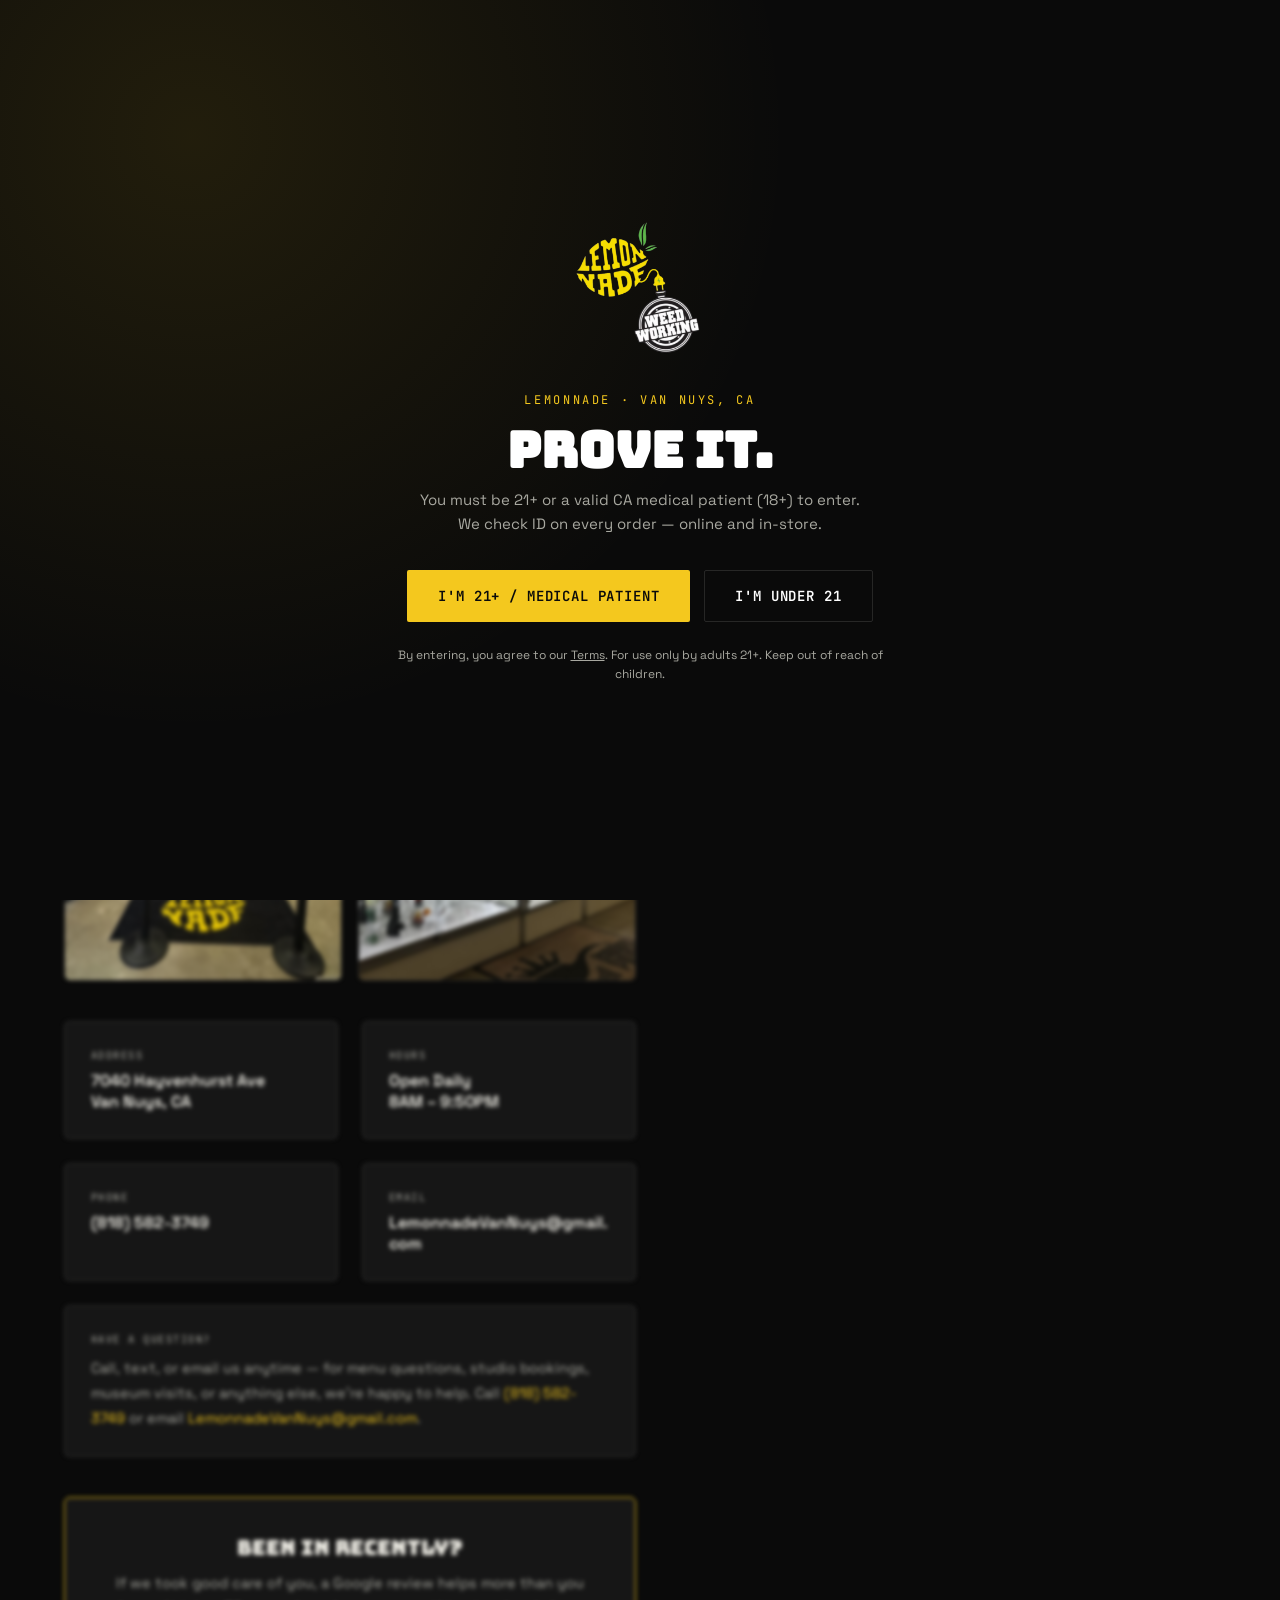
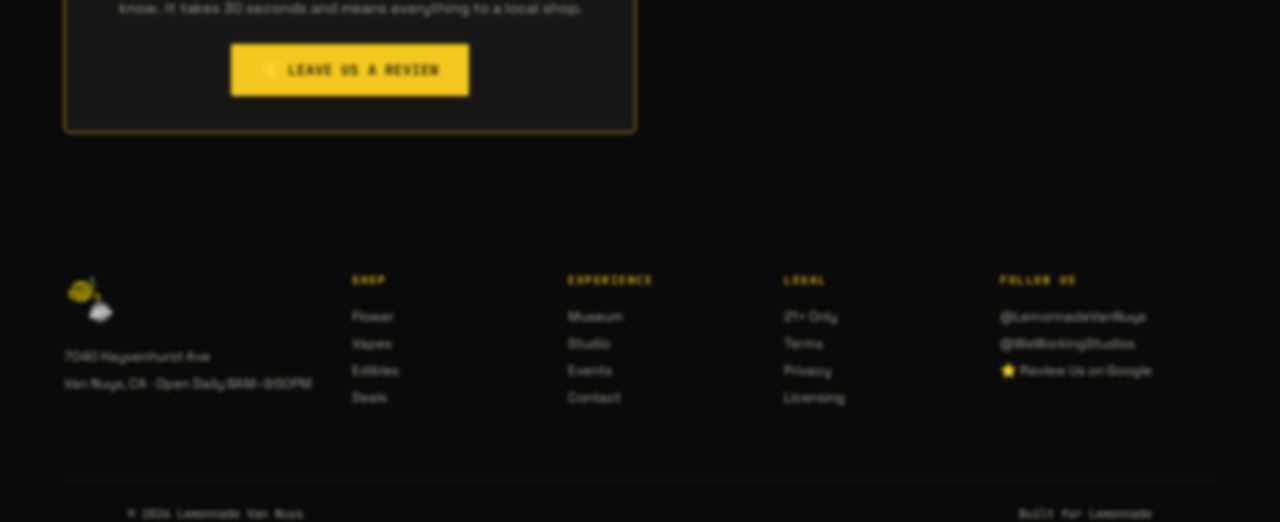
<file: about.html>
<!DOCTYPE html>
<html lang="en">
<head>
<meta charset="UTF-8">
<meta name="viewport" content="width=device-width, initial-scale=1.0">
<title>Visit Us — Dispensary Near Van Nuys, CA | Lemonnade</title>
<meta name="description" content="Find Lemonnade dispensary at 7040 Hayvenhurst Ave, Van Nuys, CA 91406 — open every day 8AM–9:50PM. Recreational &amp; medical cannabis, 21+ with valid ID, no medical card required.">
<link rel="stylesheet" href="assets/style.css">
<style>
  .about-body{ padding:20px clamp(20px,5vw,64px) 80px; max-width:700px; }
  .about-body p{ color:var(--bone-dim); line-height:1.8; margin-bottom:20px; }
  .contact-grid{ display:grid; grid-template-columns:1fr 1fr; gap:24px; margin-top:40px; }
  .contact-card{ background:var(--surface); border:1px solid var(--line); border-radius:6px; padding:26px; }
  .contact-card .label{ font-family:'JetBrains Mono',monospace; font-size:10.5px; color:var(--bone-dim); letter-spacing:0.14em; text-transform:uppercase; margin-bottom:8px; }
  .contact-card .value{ font-size:16px; font-weight:600; }
  @media (max-width:600px){ .contact-grid{ grid-template-columns:1fr; } }
</style>
<link rel="icon" type="image/x-icon" href="assets/favicon.ico">
<link rel="icon" type="image/png" sizes="16x16" href="assets/favicon-16x16.png">
<link rel="icon" type="image/png" sizes="32x32" href="assets/favicon-32x32.png">
<link rel="icon" type="image/png" sizes="48x48" href="assets/favicon-48x48.png">
<link rel="apple-touch-icon" sizes="180x180" href="assets/apple-touch-icon.png">
</head>
<body>
  <div id="site">

    <section class="page-hero">
      <div class="hero-eyebrow">Come Say Hi</div>
      <h1 class="display">About &amp; Contact</h1>
      <p>Van Nuys' dispensary, hip-hop museum, and recording studio — all in one spot.</p>
    </section>

    <div class="about-body">
      <p>Lemonnade Van Nuys isn't just a dispensary — it's a full experience. Along with a curated, top-shelf menu that rotates weekly, we house a hip-hop museum with rare memorabilia and vinyl, plus a fully working recording studio where local artists come to write and record.</p>
      <p>We serve both recreational and medical customers, 21+ with valid ID — no medical card required.</p>

      <div style="display:grid; grid-template-columns:1fr 1fr; gap:16px; margin-top:10px;">
        <img src="assets/photos/sticker-door.jpg" alt="Inside Lemonnade Van Nuys — the sticker door and Lemonnade entry rug" style="width:100%; height:100%; object-fit:cover; border-radius:6px; border:1px solid var(--line); display:block;">
        <img src="assets/photos/shop-glass.jpg" alt="Glass display cases inside Lemonnade Van Nuys" style="width:100%; height:100%; object-fit:cover; border-radius:6px; border:1px solid var(--line); display:block;">
      </div>

      <div class="contact-grid">
        <div class="contact-card"><div class="label">Address</div><div class="value">7040 Hayvenhurst Ave<br>Van Nuys, CA</div></div>
        <div class="contact-card"><div class="label">Hours</div><div class="value">Open Daily<br>8AM – 9:50PM</div></div>
        <div class="contact-card"><div class="label">Phone</div><div class="value"><a href="tel:+18185823749" style="color:inherit; text-decoration:none;">(818) 582-3749</a></div></div>
        <div class="contact-card"><div class="label">Email</div><div class="value"><a href="mailto:LemonnadeVanNuys@gmail.com" style="color:inherit; text-decoration:none; word-break:break-word;">LemonnadeVanNuys@gmail.com</a></div></div>
      </div>

      <div style="background:var(--surface); border:1px solid var(--line); border-radius:6px; padding:26px; margin-top:24px;">
        <div class="label" style="font-family:'JetBrains Mono',monospace; font-size:10.5px; color:var(--bone-dim); letter-spacing:0.14em; text-transform:uppercase; margin-bottom:10px;">Have A Question?</div>
        <p style="color:var(--bone-dim); font-size:14.5px; line-height:1.7; margin-bottom:0;">Call, text, or email us anytime — for menu questions, studio bookings, museum visits, or anything else, we're happy to help. Call <a href="tel:+18185823749" style="color:var(--yellow);">(818) 582-3749</a> or email <a href="mailto:LemonnadeVanNuys@gmail.com" style="color:var(--yellow);">LemonnadeVanNuys@gmail.com</a>.</p>
      </div>

      <div style="background:var(--surface); border:1px solid var(--yellow); border-radius:6px; padding:36px; margin-top:40px; text-align:center;">
        <div style="font-family:'Bungee',sans-serif; font-size:1.3rem; text-transform:uppercase; margin-bottom:10px;">Been In Recently?</div>
        <p style="color:var(--bone-dim); font-size:14.5px; line-height:1.7; margin-bottom:24px;">If we took good care of you, a Google review helps more than you know. It takes 30 seconds and means everything to a local shop.</p>
        <a href="https://g.page/r/CePXtx45vIyFEBM/review" target="_blank" rel="noopener" class="btn btn-yellow" style="text-decoration:none; display:inline-block;">⭐ Leave Us a Review</a>
      </div>
    </div>

  </div>

<script src="assets/components.js"></script>
<script>
  mountLemonnadeSite({ activeHref: 'about.html', logoSrc: 'assets/logo.png' });
</script>
</body>
</html>
</file>
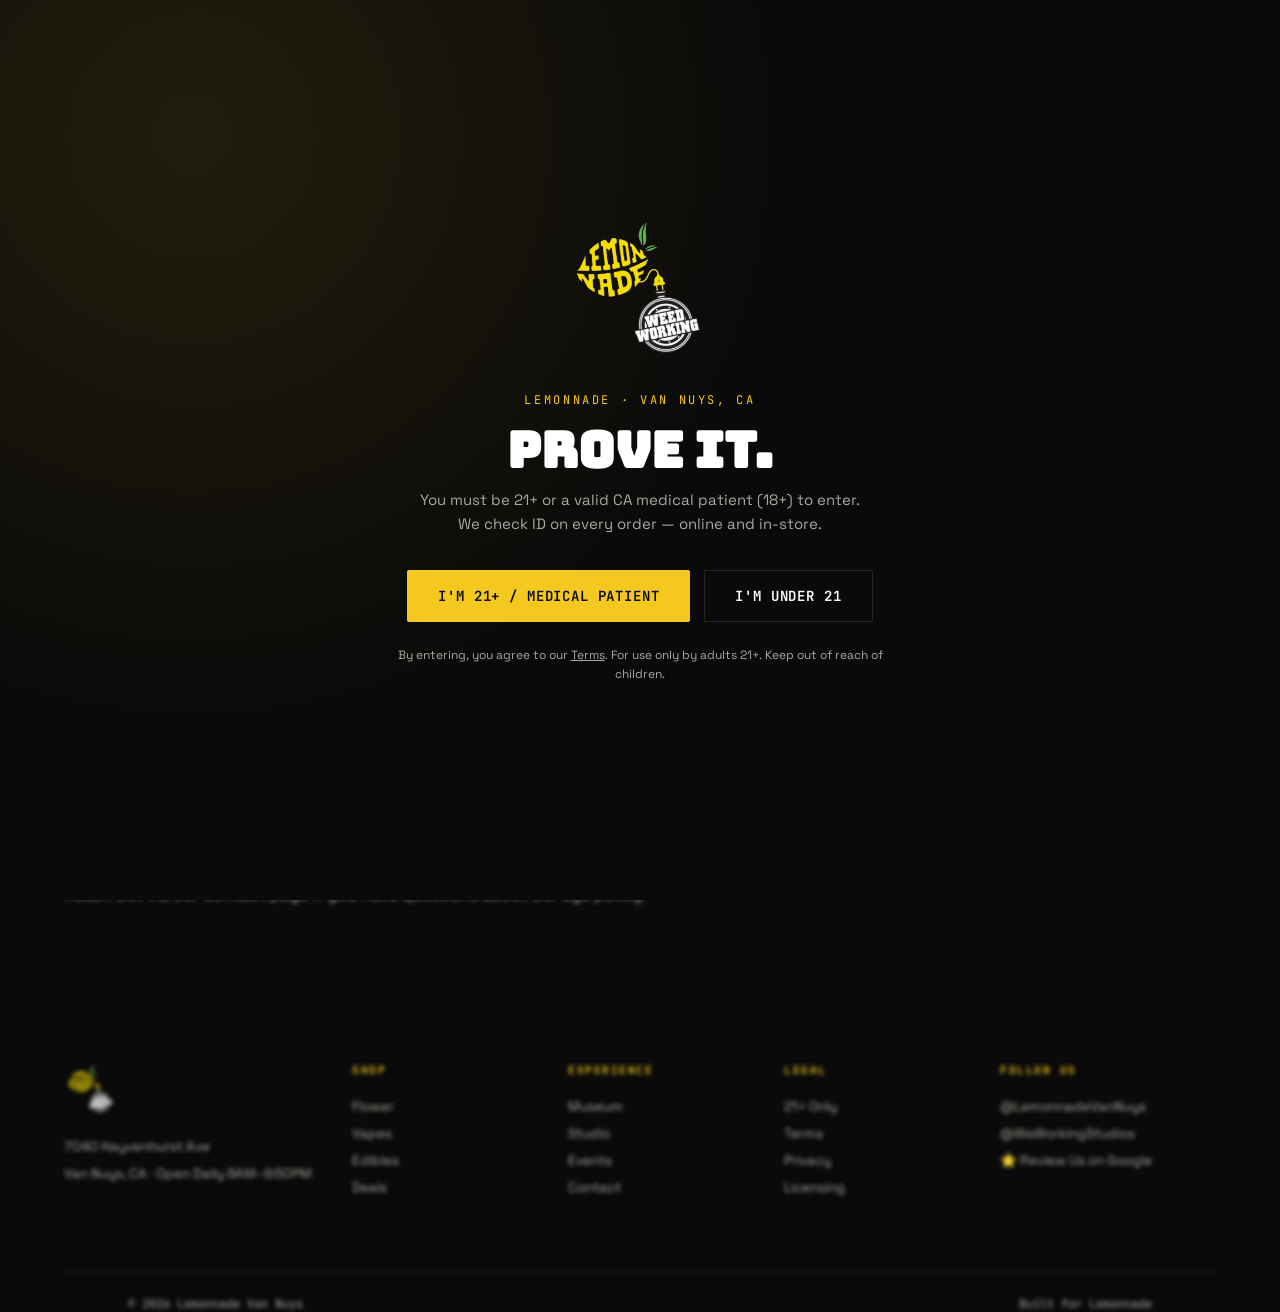
<file: age-policy.html>
<!DOCTYPE html>
<html lang="en">
<head>
<meta charset="UTF-8">
<meta name="viewport" content="width=device-width, initial-scale=1.0">
<title>21+ Only Policy | Lemonnade Van Nuys</title>
<meta name="description" content="Age policy for Lemonnade Van Nuys — 21+ recreational, 18+ California medical patients with valid ID.">
<meta name="robots" content="noindex, follow">
<link rel="stylesheet" href="assets/style.css">
<style>
  .legal-body{ padding:20px clamp(20px,5vw,64px) 80px; max-width:760px; }
  .legal-body h2{ font-family:'Bungee',sans-serif; text-transform:uppercase; font-size:1.05rem; margin:36px 0 12px; color:var(--yellow); }
  .legal-body h2:first-child{ margin-top:0; }
  .legal-body p, .legal-body li{ color:var(--bone-dim); line-height:1.8; margin-bottom:14px; }
</style>
<link rel="icon" type="image/x-icon" href="assets/favicon.ico">
<link rel="icon" type="image/png" sizes="16x16" href="assets/favicon-16x16.png">
<link rel="icon" type="image/png" sizes="32x32" href="assets/favicon-32x32.png">
<link rel="icon" type="image/png" sizes="48x48" href="assets/favicon-48x48.png">
<link rel="apple-touch-icon" sizes="180x180" href="assets/apple-touch-icon.png">
</head>
<body>
  <div id="site">

    <section class="page-hero">
      <div class="hero-eyebrow">Legal</div>
      <h1 class="display">21+ Only</h1>
      <p>Our age policy, in plain terms.</p>
    </section>

    <div class="legal-body">
      <h2>Who Can Purchase</h2>
      <p>California law requires cannabis retailers to sell only to adults 21 years of age or older for recreational purchases, or to valid California medical cannabis patients 18 years of age or older with a physician's recommendation.</p>

      <h2>ID Requirements</h2>
      <p>Valid, unexpired government-issued photo ID (driver's license, state ID, or passport) is required on every visit and every order — no exceptions, whether you're ordering online for pickup or shopping in-store.</p>

      <h2>Why This Site Asks Your Age</h2>
      <p>The age gate on this website is a first checkpoint required for browsing cannabis retail content online. It does not replace the in-person ID check required at pickup or purchase.</p>

      <h2>Questions</h2>
      <p>Reach out via our <a href="about.html">Contact page</a> if you have questions about our age policy.</p>
    </div>

  </div>

<script src="assets/components.js"></script>
<script>
  mountLemonnadeSite({ activeHref: '', logoSrc: 'assets/logo.png' });
</script>
</body>
</html>
</file>
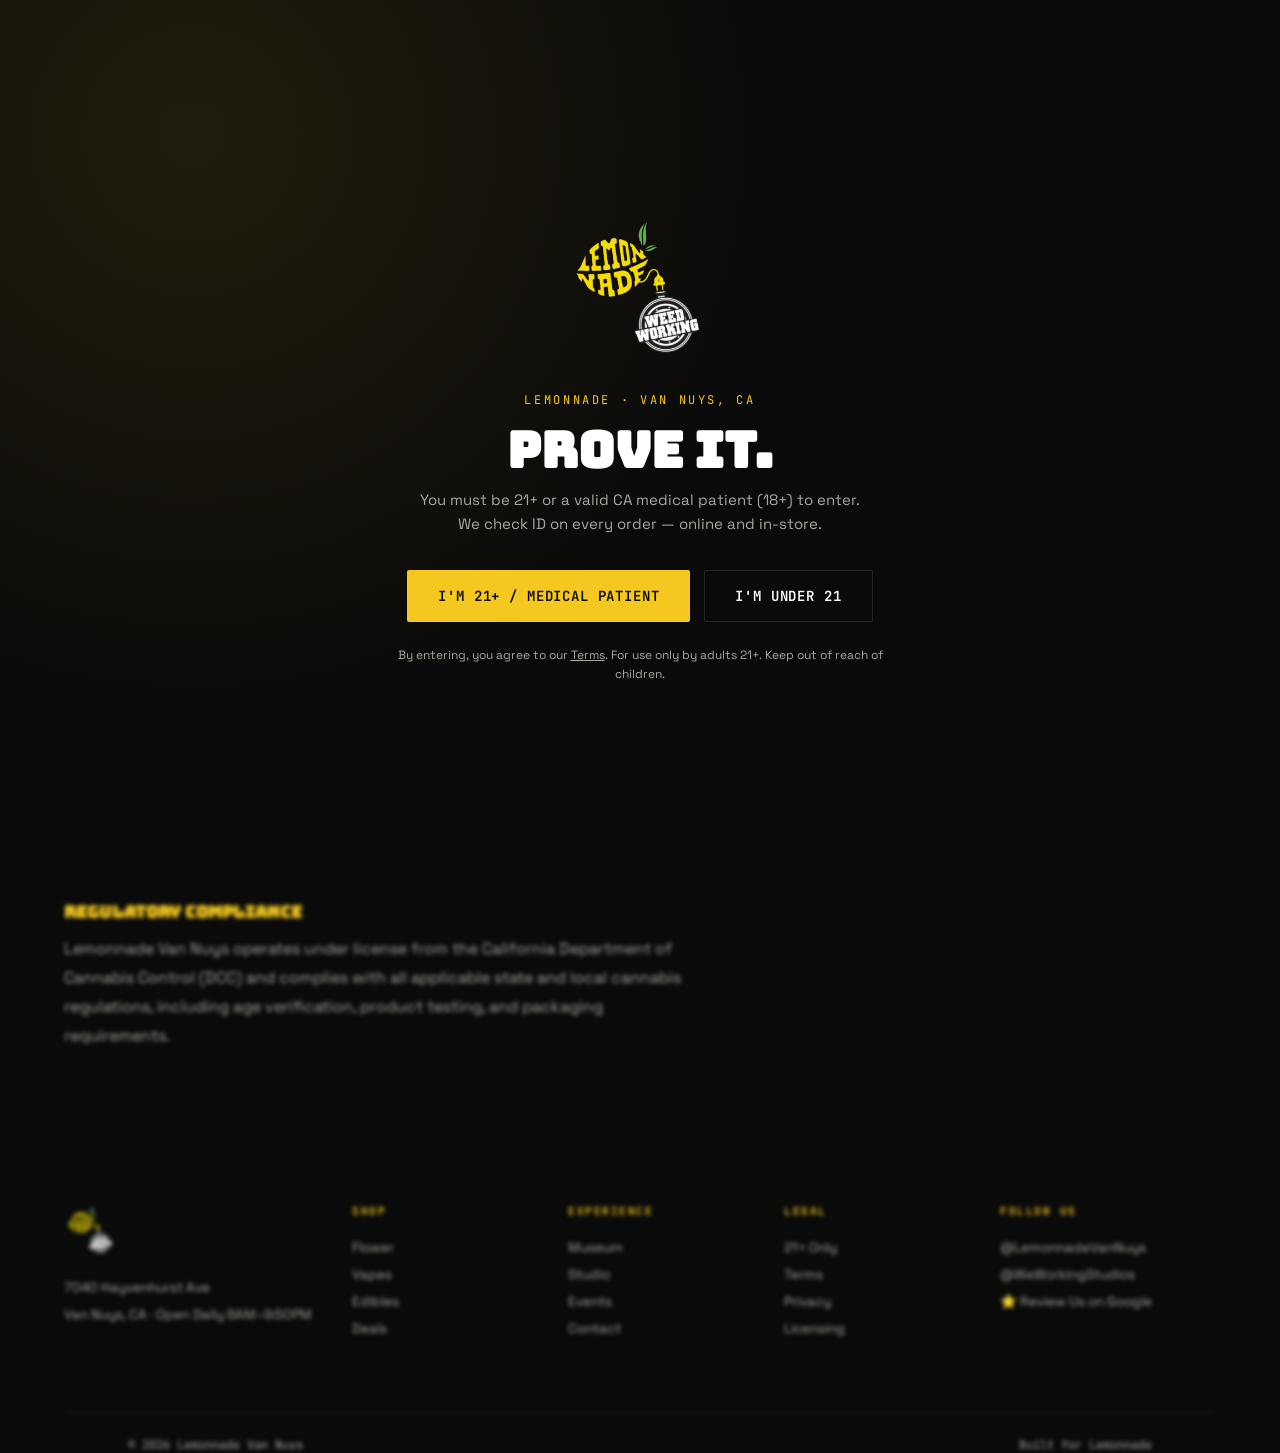
<file: licensing.html>
<!DOCTYPE html>
<html lang="en">
<head>
<meta charset="UTF-8">
<meta name="viewport" content="width=device-width, initial-scale=1.0">
<title>Licensing | Lemonnade Van Nuys</title>
<meta name="description" content="California cannabis retail licensing information for Lemonnade Van Nuys — 7040 Hayvenhurst Ave, Van Nuys, CA.">
<meta name="robots" content="noindex, follow">
<link rel="stylesheet" href="assets/style.css">
<style>
  .legal-body{ padding:20px clamp(20px,5vw,64px) 80px; max-width:760px; }
  .legal-body h2{ font-family:'Bungee',sans-serif; text-transform:uppercase; font-size:1.05rem; margin:36px 0 12px; color:var(--yellow); }
  .legal-body h2:first-child{ margin-top:0; }
  .legal-body p, .legal-body li{ color:var(--bone-dim); line-height:1.8; margin-bottom:14px; }
  .legal-notice{ background:var(--surface); border:1px solid var(--yellow); border-radius:6px; padding:20px; margin-bottom:36px; font-size:13px; color:var(--bone-dim); line-height:1.7; }
  .license-card{ background:var(--surface); border:1px solid var(--line); border-radius:6px; padding:26px; margin-top:20px; }
  .license-card .label{ font-family:'JetBrains Mono',monospace; font-size:10.5px; color:var(--bone-dim); letter-spacing:0.14em; text-transform:uppercase; margin-bottom:8px; }
  .license-card .value{ font-size:16px; font-weight:600; margin-bottom:18px; }
</style>
<link rel="icon" type="image/x-icon" href="assets/favicon.ico">
<link rel="icon" type="image/png" sizes="16x16" href="assets/favicon-16x16.png">
<link rel="icon" type="image/png" sizes="32x32" href="assets/favicon-32x32.png">
<link rel="icon" type="image/png" sizes="48x48" href="assets/favicon-48x48.png">
<link rel="apple-touch-icon" sizes="180x180" href="assets/apple-touch-icon.png">
</head>
<body>
  <div id="site">

    <section class="page-hero">
      <div class="hero-eyebrow">Legal</div>
      <h1 class="display">Licensing</h1>
      <p>Lemonnade Van Nuys is a licensed cannabis retailer in the State of California.</p>
    </section>

    <div class="legal-body">      <div class="license-card">
        <div class="label">Legal Business Name</div>
        <div class="value">Daddy's Pipes Inc, dba Lemonnade Van Nuys</div>
        <div class="label">Premises Address</div>
        <div class="value">7040 Hayvenhurst Ave N, Van Nuys, CA 91406</div>
        <div class="label">Cannabis Microbusiness License</div>
        <div class="value">C12-0000092-LIC</div>
        <div class="label">License Type</div>
        <div class="value">Microbusiness (Distributor, Level 1 Manufacturer, Retailer, Cultivator &lt;10K sq ft, Cultivator Type Indoor)</div>
        <div class="label">Valid</div>
        <div class="value">6/22/2019 &nbsp;–&nbsp; Expires 6/21/2027</div>
      </div>

      <p style="margin-top:20px; font-size:13px;">You can independently verify this license at <a href="https://search.cannabis.ca.gov" target="_blank" rel="noopener">search.cannabis.ca.gov</a> using license number <b style="color:var(--bone);">C12-0000092-LIC</b>.</p>

      <h2>Regulatory Compliance</h2>
      <p>Lemonnade Van Nuys operates under license from the California Department of Cannabis Control (DCC) and complies with all applicable state and local cannabis regulations, including age verification, product testing, and packaging requirements.</p>
    </div>

  </div>

<script src="assets/components.js"></script>
<script>
  mountLemonnadeSite({ activeHref: '', logoSrc: 'assets/logo.png' });
</script>
</body>
</html>
</file>
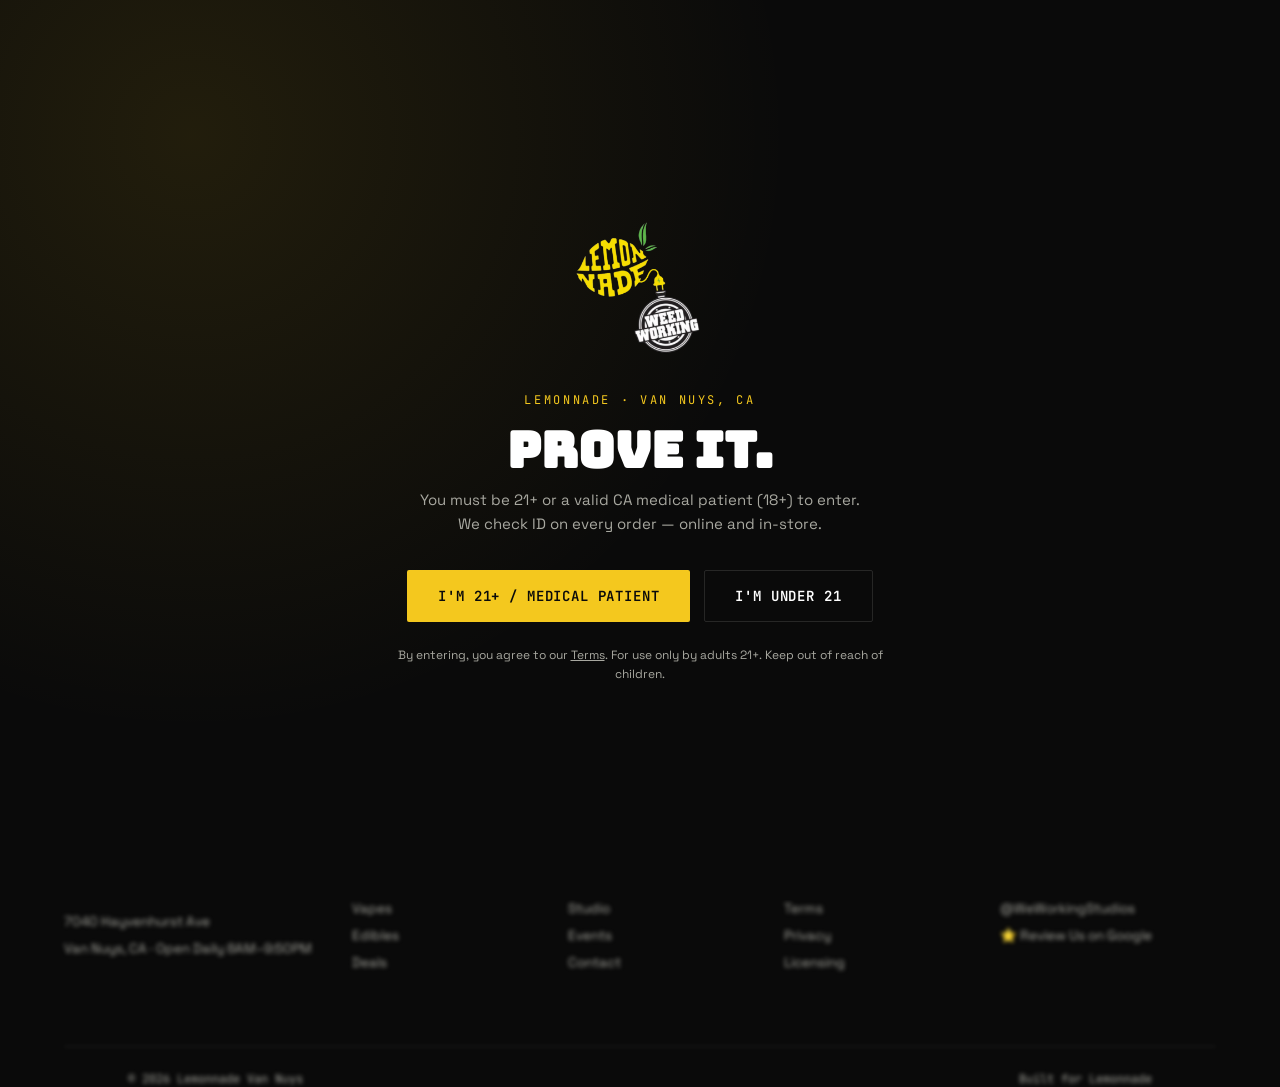
<file: menu.html>
<!DOCTYPE html>
<html lang="en">
<head>
<meta charset="UTF-8">
<meta name="viewport" content="width=device-width, initial-scale=1.0">
<title>Shop Cannabis Online | Menu — Lemonnade Van Nuys Dispensary</title>
<meta name="description" content="Browse the live Lemonnade Van Nuys dispensary menu — flower, pre-rolls, carts, edibles, concentrates &amp; more. Real-time inventory, order online for in-store pickup in Van Nuys, CA.">
<link rel="stylesheet" href="assets/style.css">
<style>
  /* Menu page fix: a sticky header can fight with the Meadow embed's own
     scroll/re-render behavior during checkout, causing the page to jump.
     Non-sticky here removes that conflict. */
  header{ position: static !important; }
</style>
<link rel="icon" type="image/x-icon" href="assets/favicon.ico">
<link rel="icon" type="image/png" sizes="16x16" href="assets/favicon-16x16.png">
<link rel="icon" type="image/png" sizes="32x32" href="assets/favicon-32x32.png">
<link rel="icon" type="image/png" sizes="48x48" href="assets/favicon-48x48.png">
<link rel="apple-touch-icon" sizes="180x180" href="assets/apple-touch-icon.png">
</head>
<body>
  <div id="site">

    <section class="page-hero">
      <div class="hero-eyebrow">Order Online</div>
      <h1 class="display">Shop The Menu</h1>
      <p>Real-time inventory, straight from our shelves. In-store pickup available now.</p>
    </section>

    <div class="menu-embed-wrap">
      <!-- Meadow embeddable menu -->
      <script src="https://embed.getmeadow.com/assets/embed.js" data-organization-id="1350"></script>
      <noscript>
        <div class="menu-fallback">Enable JavaScript to view our live menu, or call the shop directly.</div>
      </noscript>
    </div>

  </div>

<script src="assets/components.js"></script>
<script>
  mountLemonnadeSite({ activeHref: 'menu.html', logoSrc: 'assets/logo.png' });
</script>
</body>
</html>
</file>
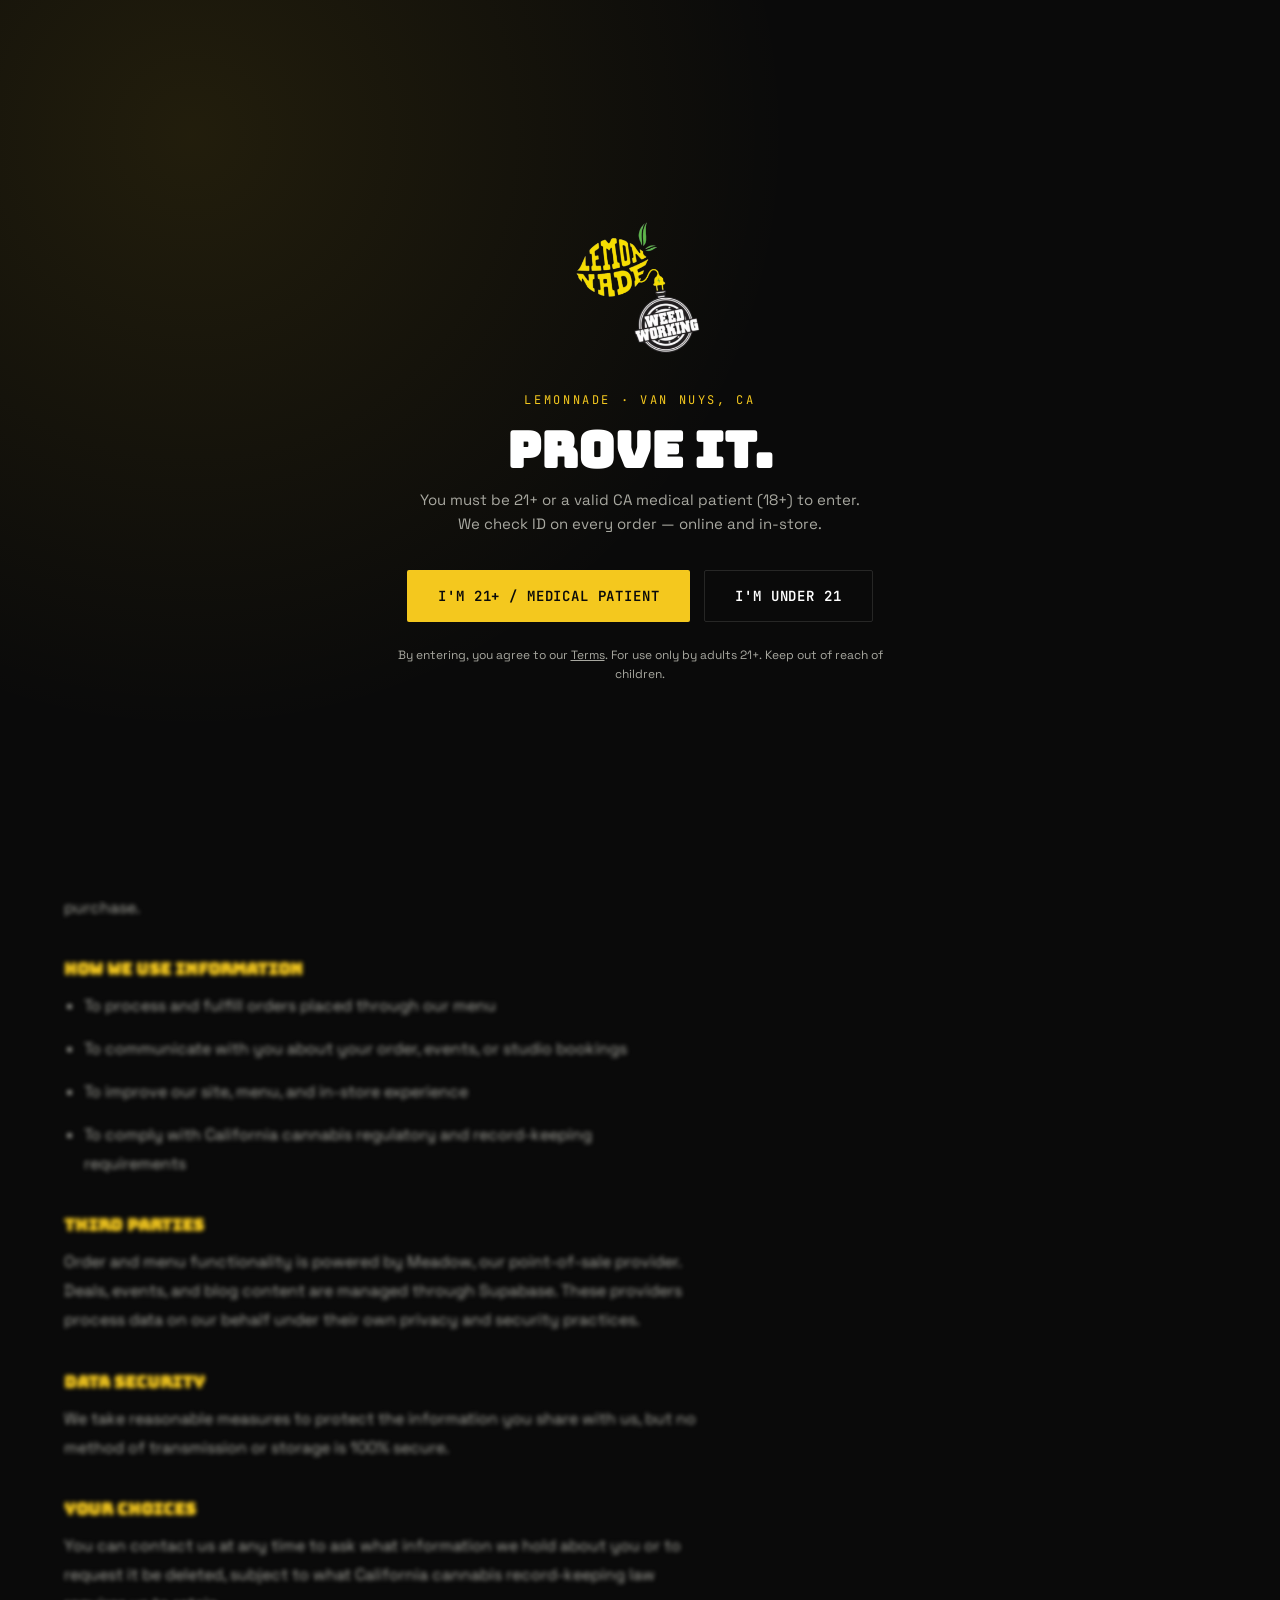
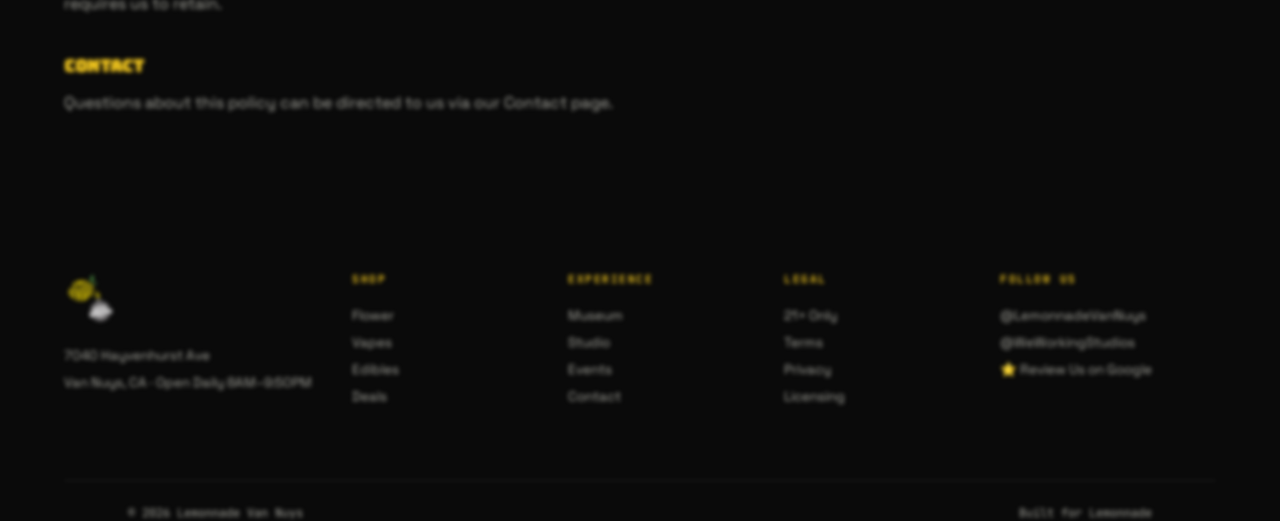
<file: privacy.html>
<!DOCTYPE html>
<html lang="en">
<head>
<meta charset="UTF-8">
<meta name="viewport" content="width=device-width, initial-scale=1.0">
<title>Privacy Policy | Lemonnade Van Nuys</title>
<meta name="description" content="Privacy Policy for Lemonnade Van Nuys — 7040 Hayvenhurst Ave, Van Nuys, CA.">
<meta name="robots" content="noindex, follow">
<link rel="stylesheet" href="assets/style.css">
<style>
  .legal-body{ padding:20px clamp(20px,5vw,64px) 80px; max-width:760px; }
  .legal-body h2{ font-family:'Bungee',sans-serif; text-transform:uppercase; font-size:1.05rem; margin:36px 0 12px; color:var(--yellow); }
  .legal-body h2:first-child{ margin-top:0; }
  .legal-body p, .legal-body li{ color:var(--bone-dim); line-height:1.8; margin-bottom:14px; }
  .legal-body ul{ padding-left:20px; margin-bottom:20px; }
  .legal-updated{ font-family:'JetBrains Mono',monospace; font-size:12px; color:var(--bone-dim); letter-spacing:0.08em; text-transform:uppercase; margin-bottom:30px; }
  .legal-notice{ background:var(--surface); border:1px solid var(--line); border-radius:6px; padding:20px; margin-bottom:36px; font-size:13px; color:var(--bone-dim); line-height:1.7; }
</style>
<link rel="icon" type="image/x-icon" href="assets/favicon.ico">
<link rel="icon" type="image/png" sizes="16x16" href="assets/favicon-16x16.png">
<link rel="icon" type="image/png" sizes="32x32" href="assets/favicon-32x32.png">
<link rel="icon" type="image/png" sizes="48x48" href="assets/favicon-48x48.png">
<link rel="apple-touch-icon" sizes="180x180" href="assets/apple-touch-icon.png">
</head>
<body>
  <div id="site">

    <section class="page-hero">
      <div class="hero-eyebrow">Legal</div>
      <h1 class="display">Privacy Policy</h1>
      <p>How Lemonnade Van Nuys handles the information you share with us.</p>
    </section>

    <div class="legal-body">
      <div class="legal-notice"><b style="color:var(--bone);">Draft template.</b> This is placeholder legal language, not a final policy. California cannabis retailers have specific data-handling and age-verification obligations — have an attorney review before treating this as binding, and update it to reflect exactly what Meadow, Supabase, and any analytics tools actually collect.</div>
      <div class="legal-updated">Last updated: August 2026</div>

      <h2>Information We Collect</h2>
      <p>When you browse this site, place an order through our Meadow-powered menu, book a studio session, or contact us, we may collect information such as your name, email, phone number, and order details. Our website may also collect standard technical information (device, browser, pages visited) via analytics.</p>

      <h2>Age Verification</h2>
      <p>Because California law restricts cannabis sales to adults 21+ (or medical patients 18+), we confirm age at entry to this site and again with valid ID at time of in-store purchase.</p>

      <h2>How We Use Information</h2>
      <ul>
        <li>To process and fulfill orders placed through our menu</li>
        <li>To communicate with you about your order, events, or studio bookings</li>
        <li>To improve our site, menu, and in-store experience</li>
        <li>To comply with California cannabis regulatory and record-keeping requirements</li>
      </ul>

      <h2>Third Parties</h2>
      <p>Order and menu functionality is powered by Meadow, our point-of-sale provider. Deals, events, and blog content are managed through Supabase. These providers process data on our behalf under their own privacy and security practices.</p>

      <h2>Data Security</h2>
      <p>We take reasonable measures to protect the information you share with us, but no method of transmission or storage is 100% secure.</p>

      <h2>Your Choices</h2>
      <p>You can contact us at any time to ask what information we hold about you or to request it be deleted, subject to what California cannabis record-keeping law requires us to retain.</p>

      <h2>Contact</h2>
      <p>Questions about this policy can be directed to us via our <a href="about.html">Contact page</a>.</p>
    </div>

  </div>

<script src="assets/components.js"></script>
<script>
  mountLemonnadeSite({ activeHref: '', logoSrc: 'assets/logo.png' });
</script>
</body>
</html>
</file>
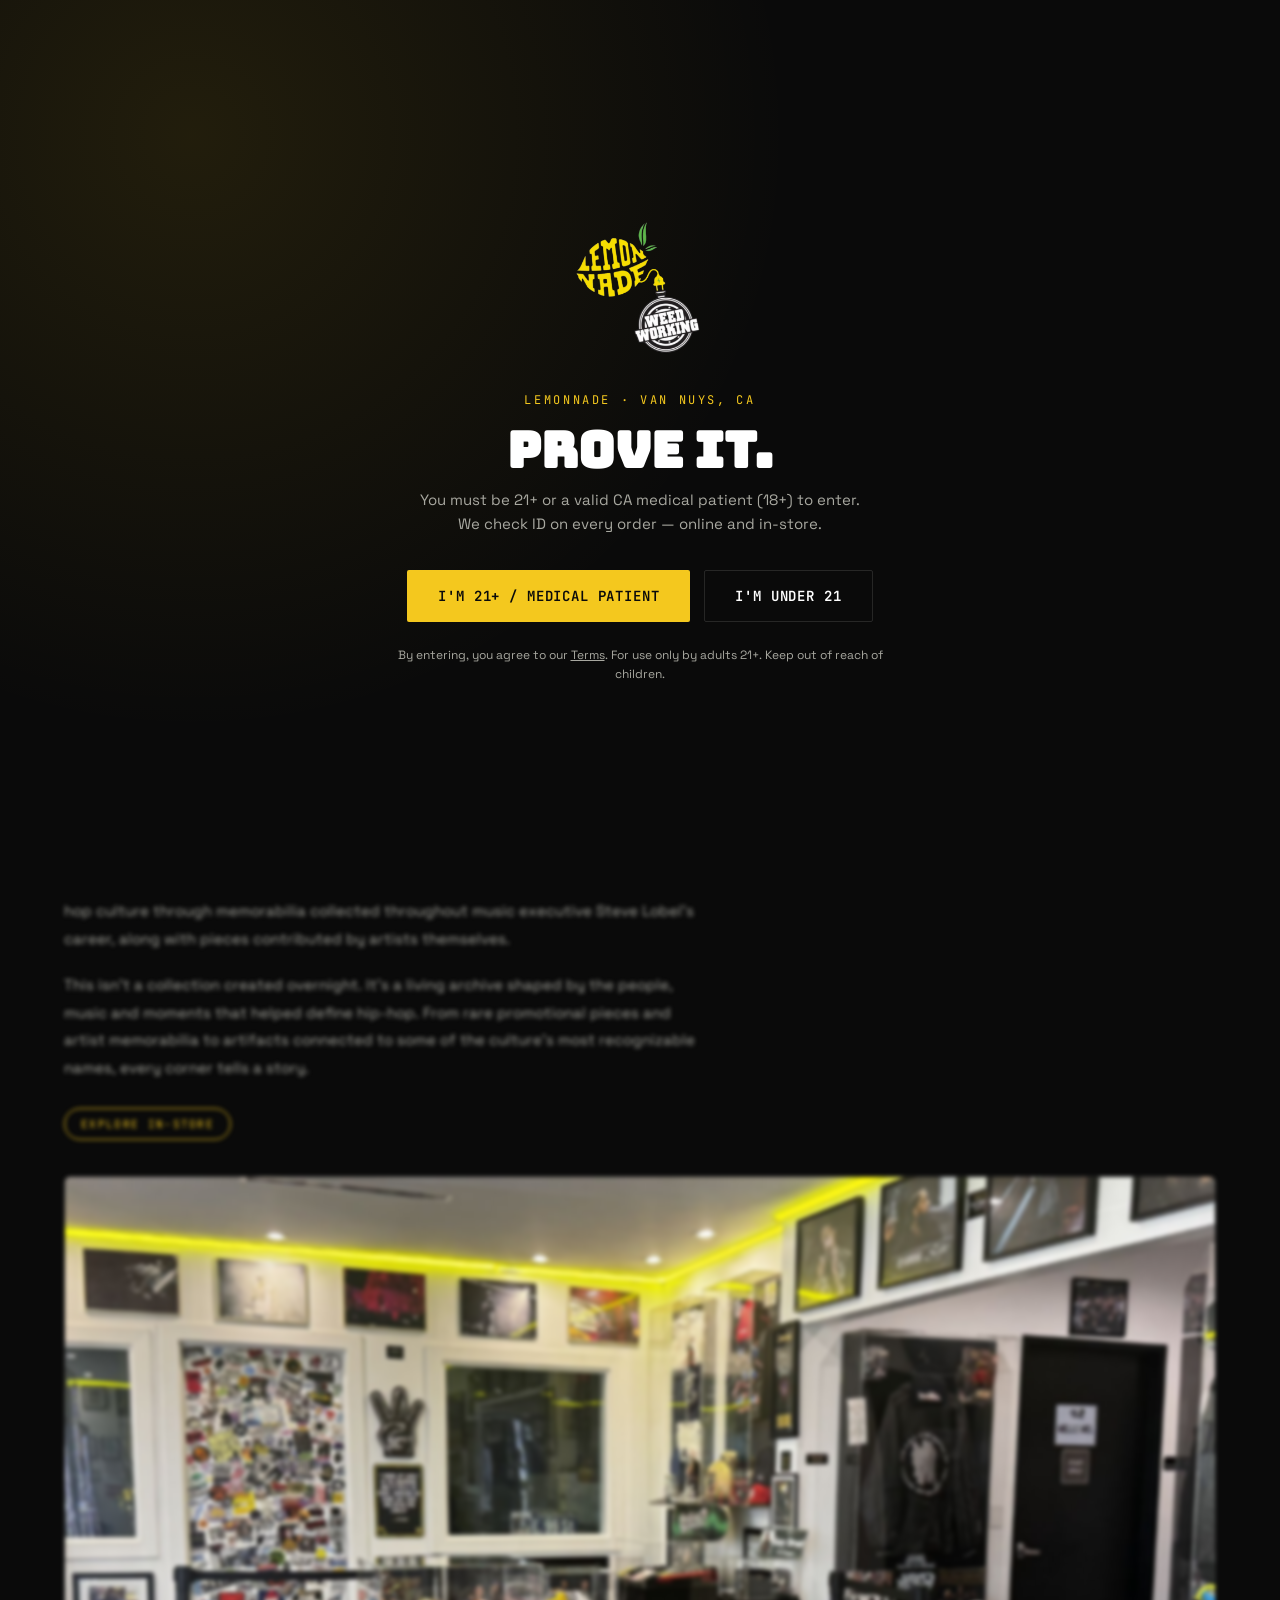
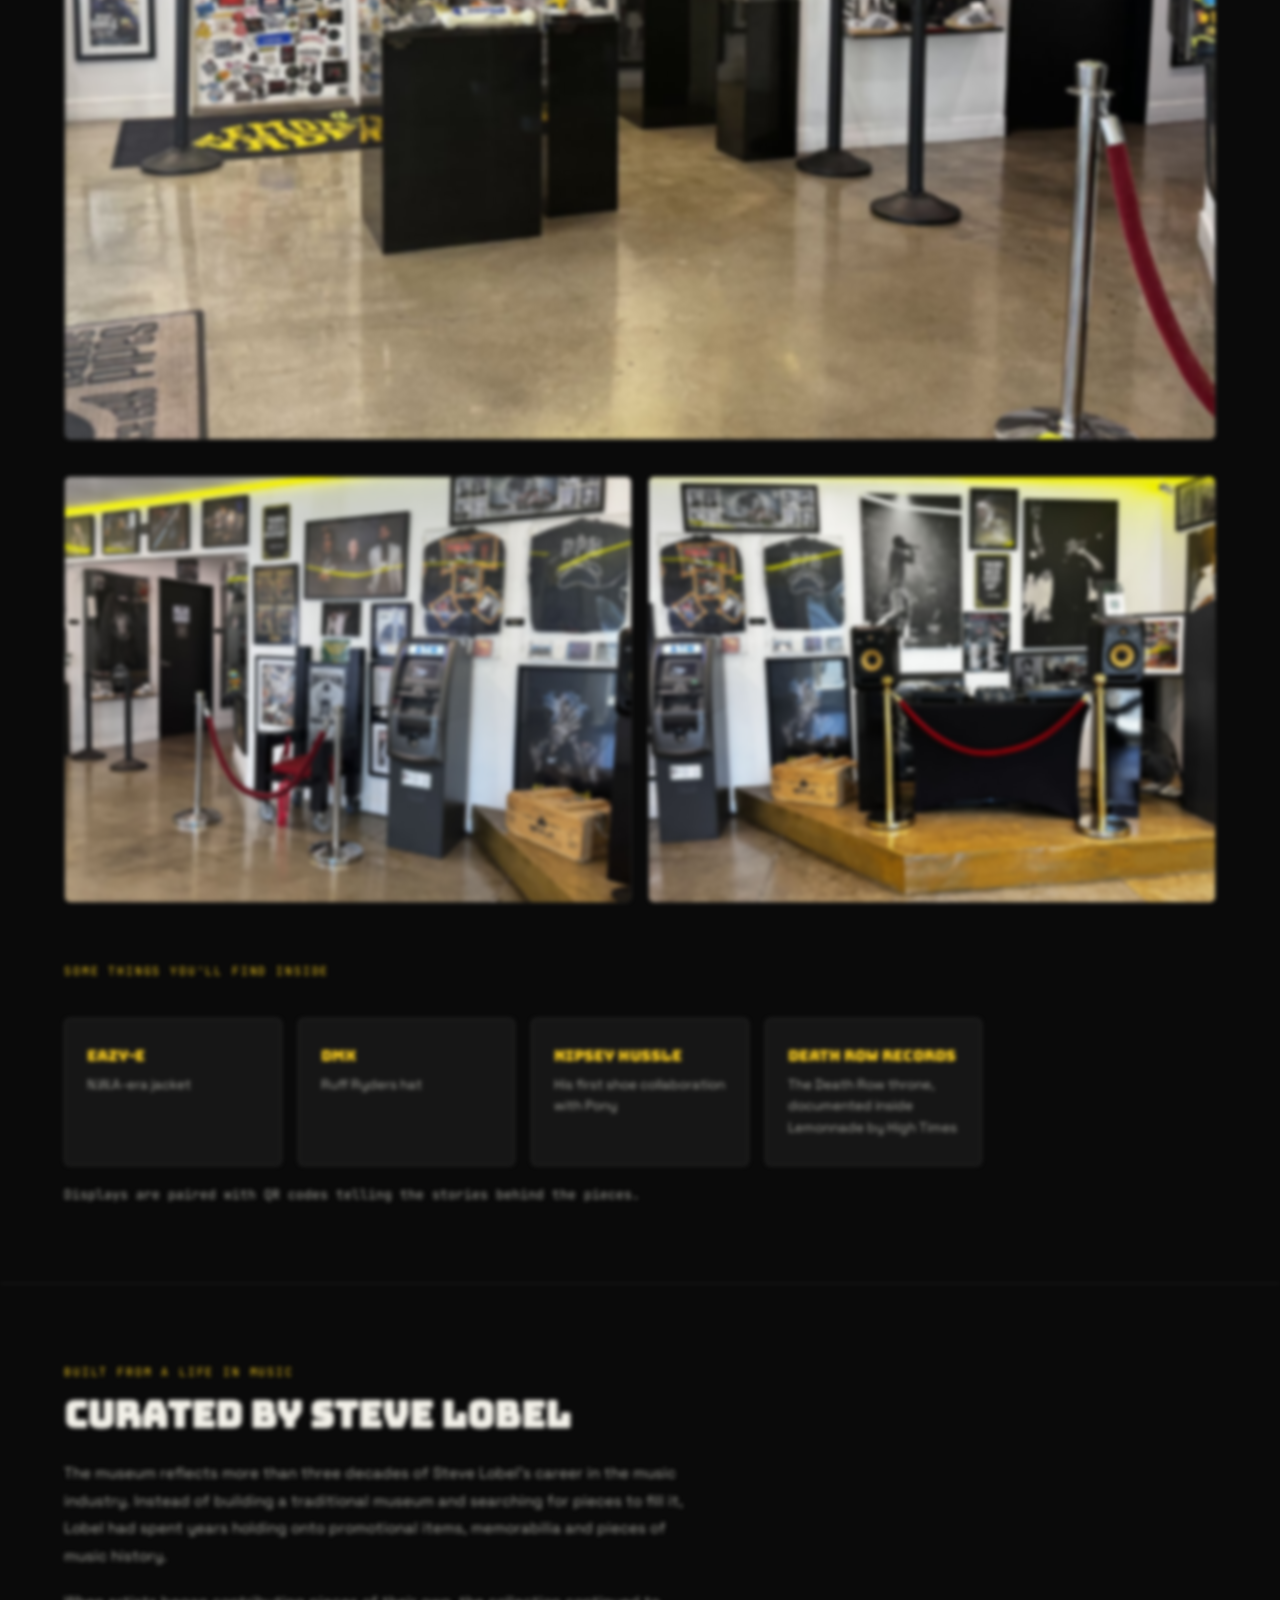
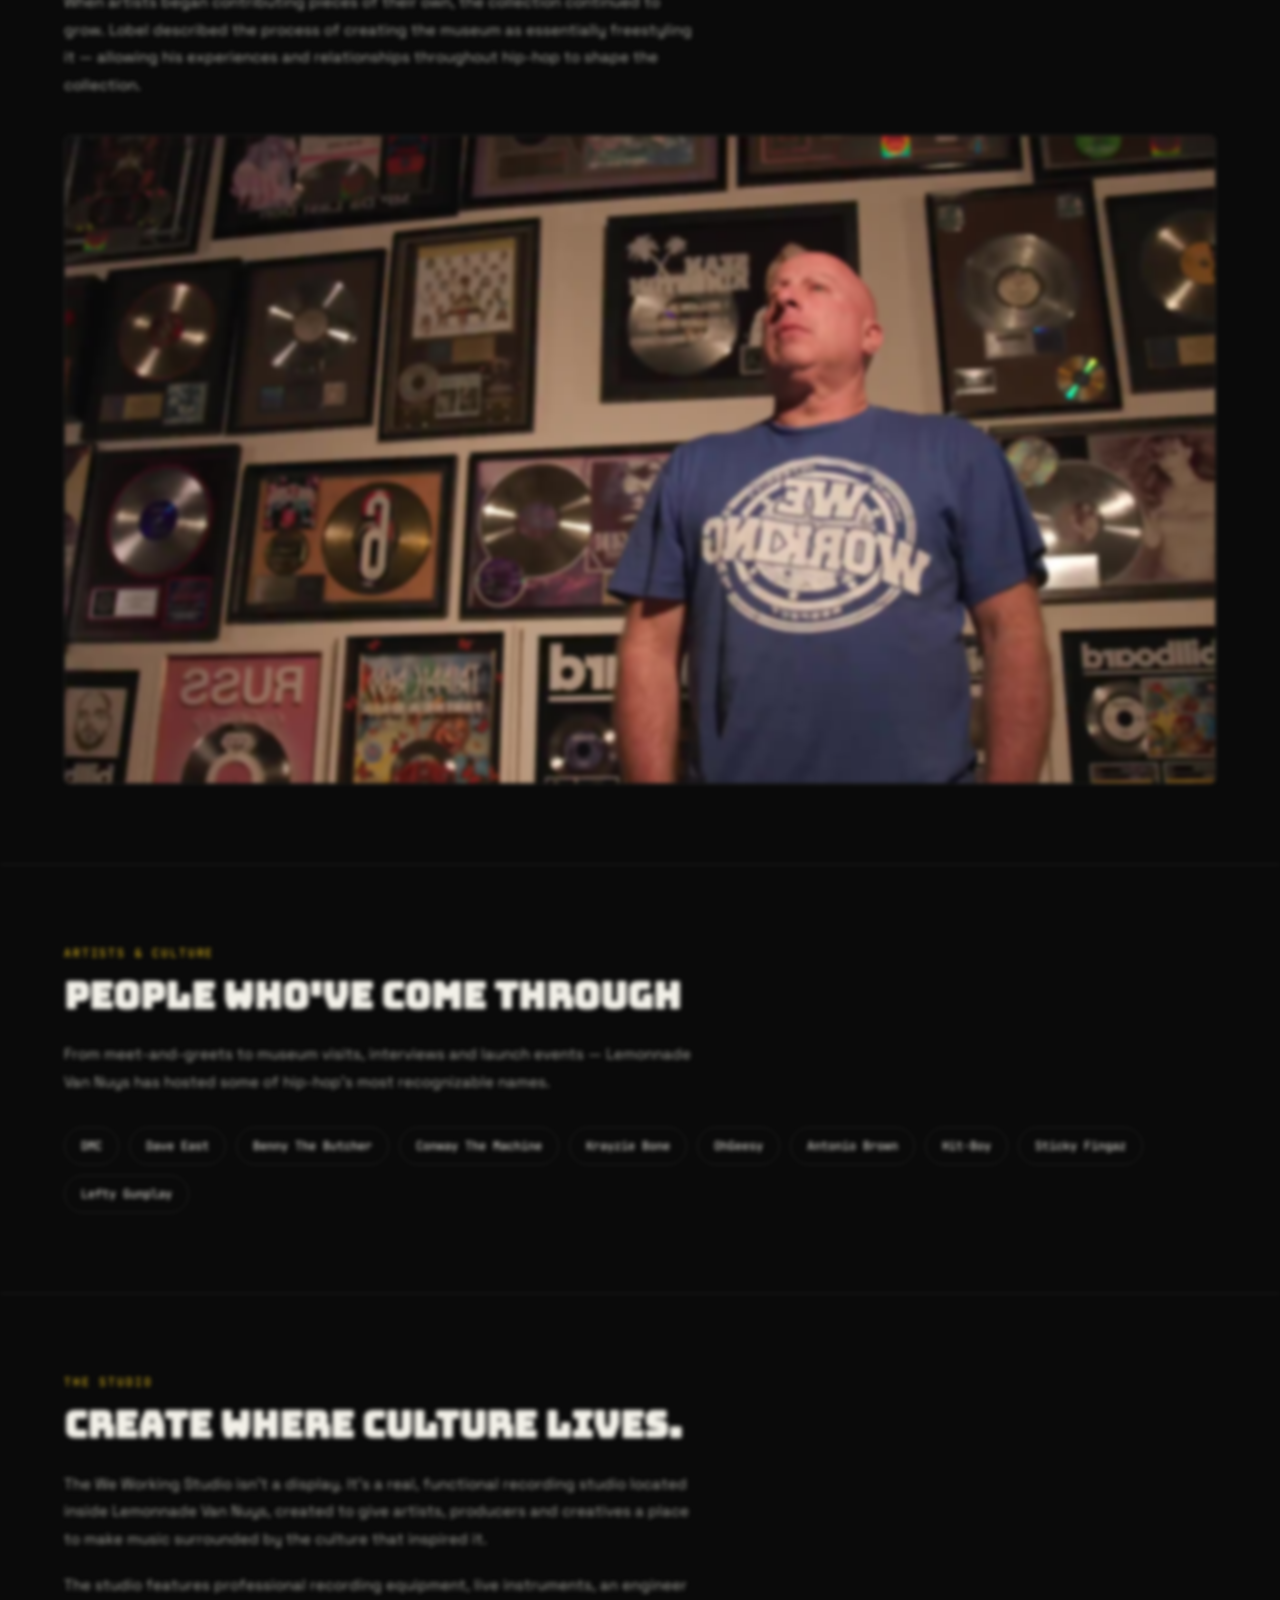
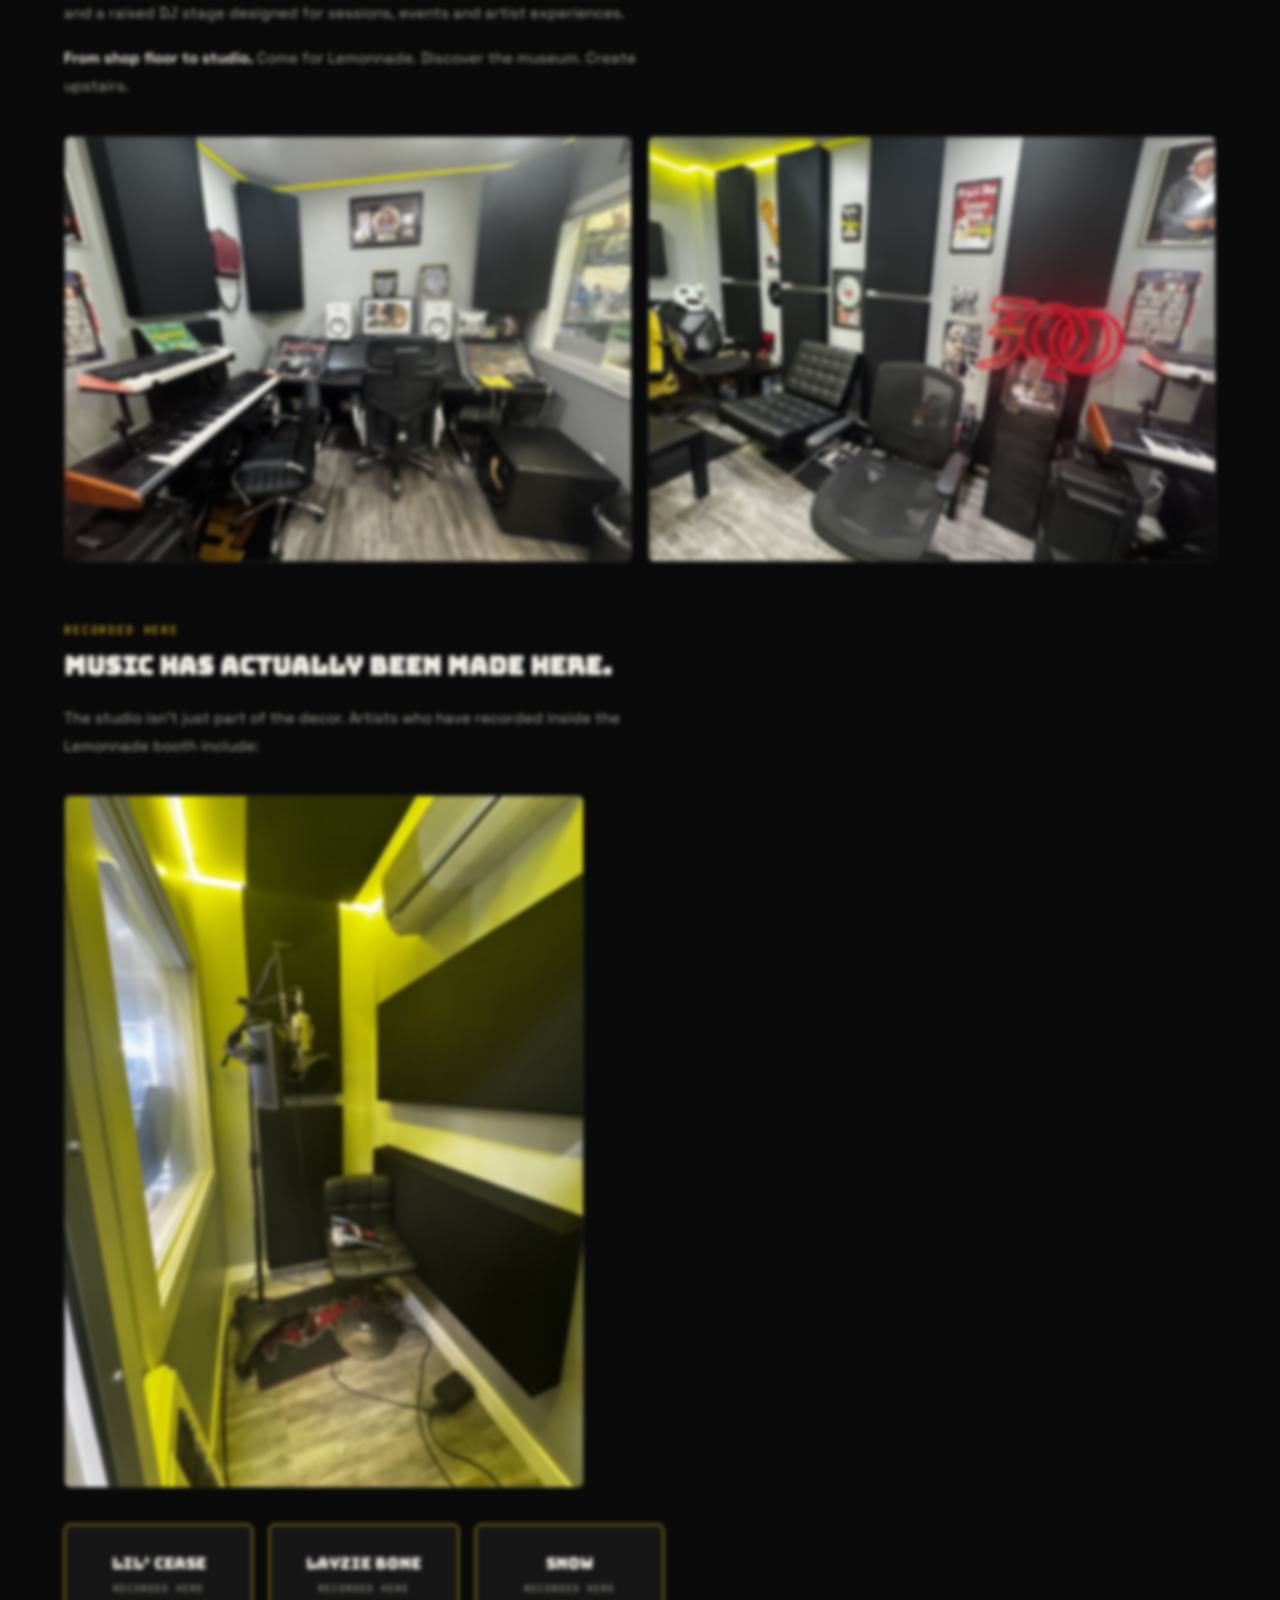
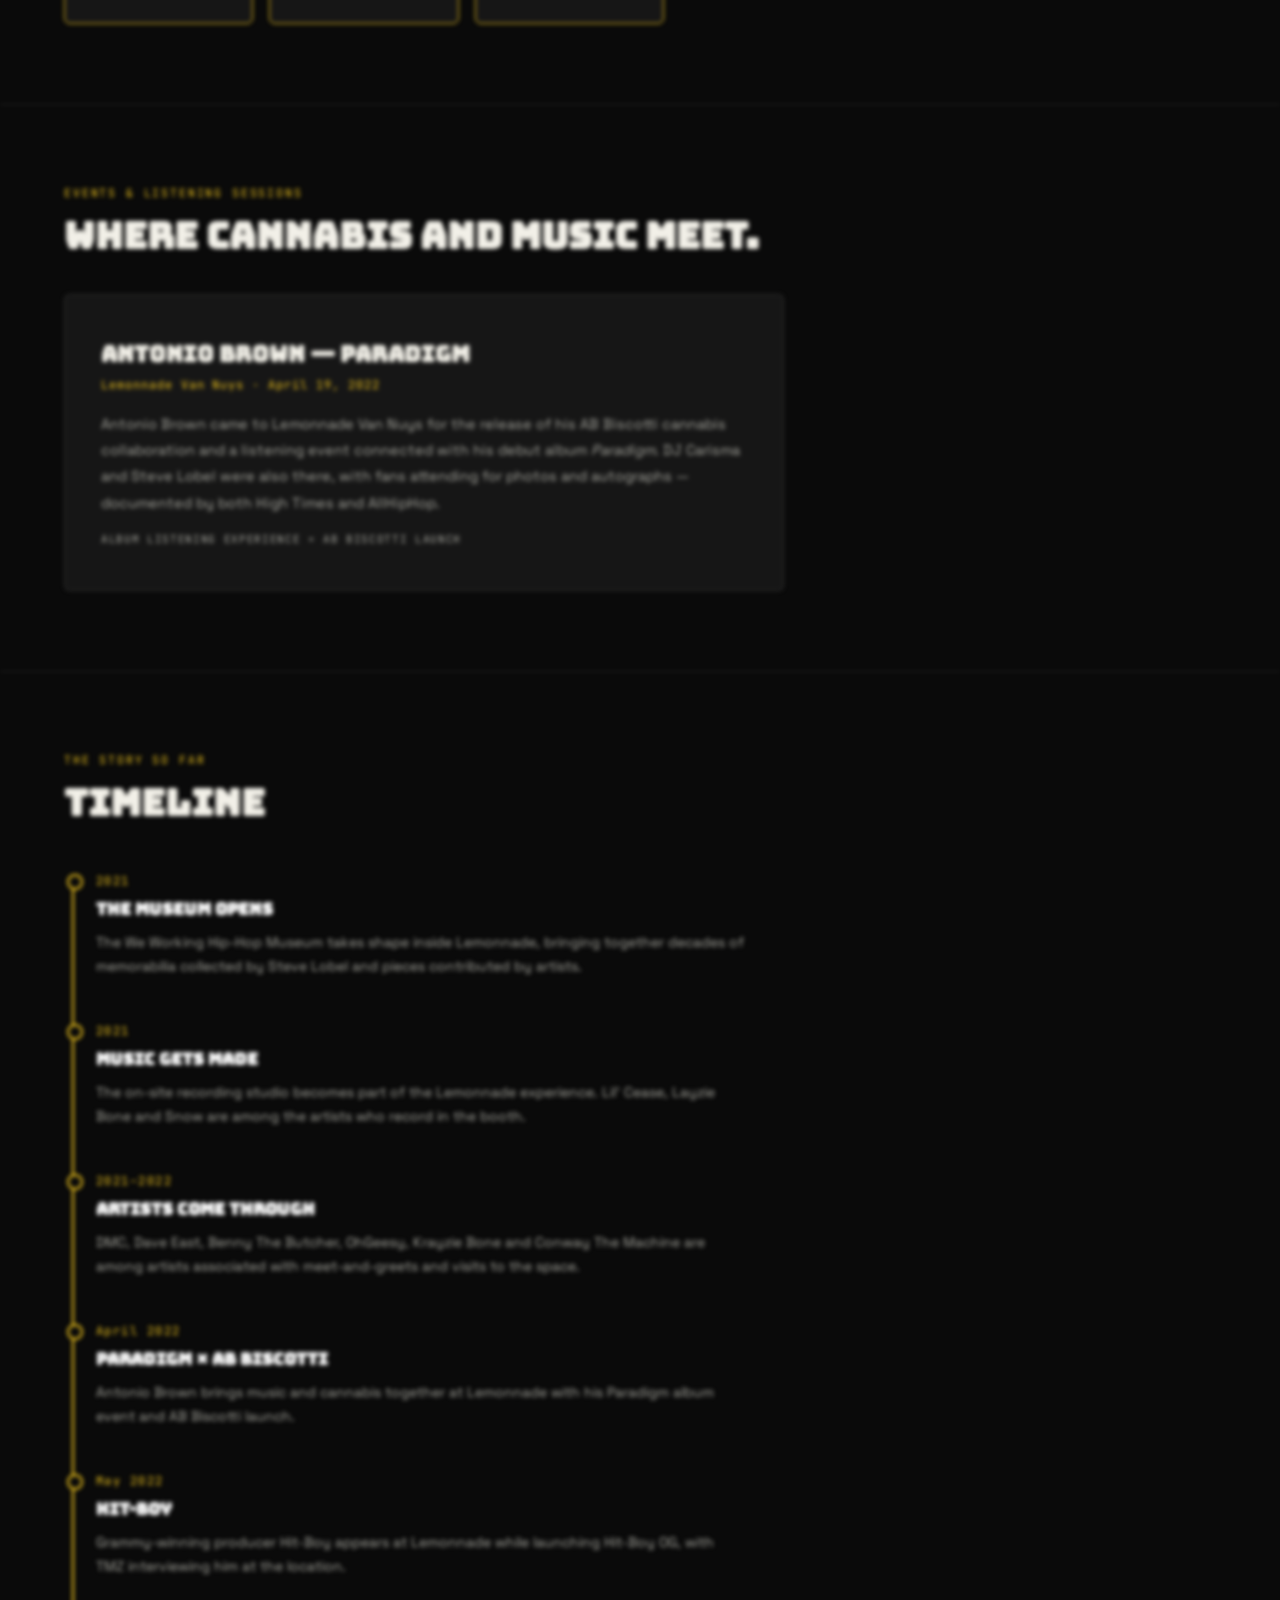
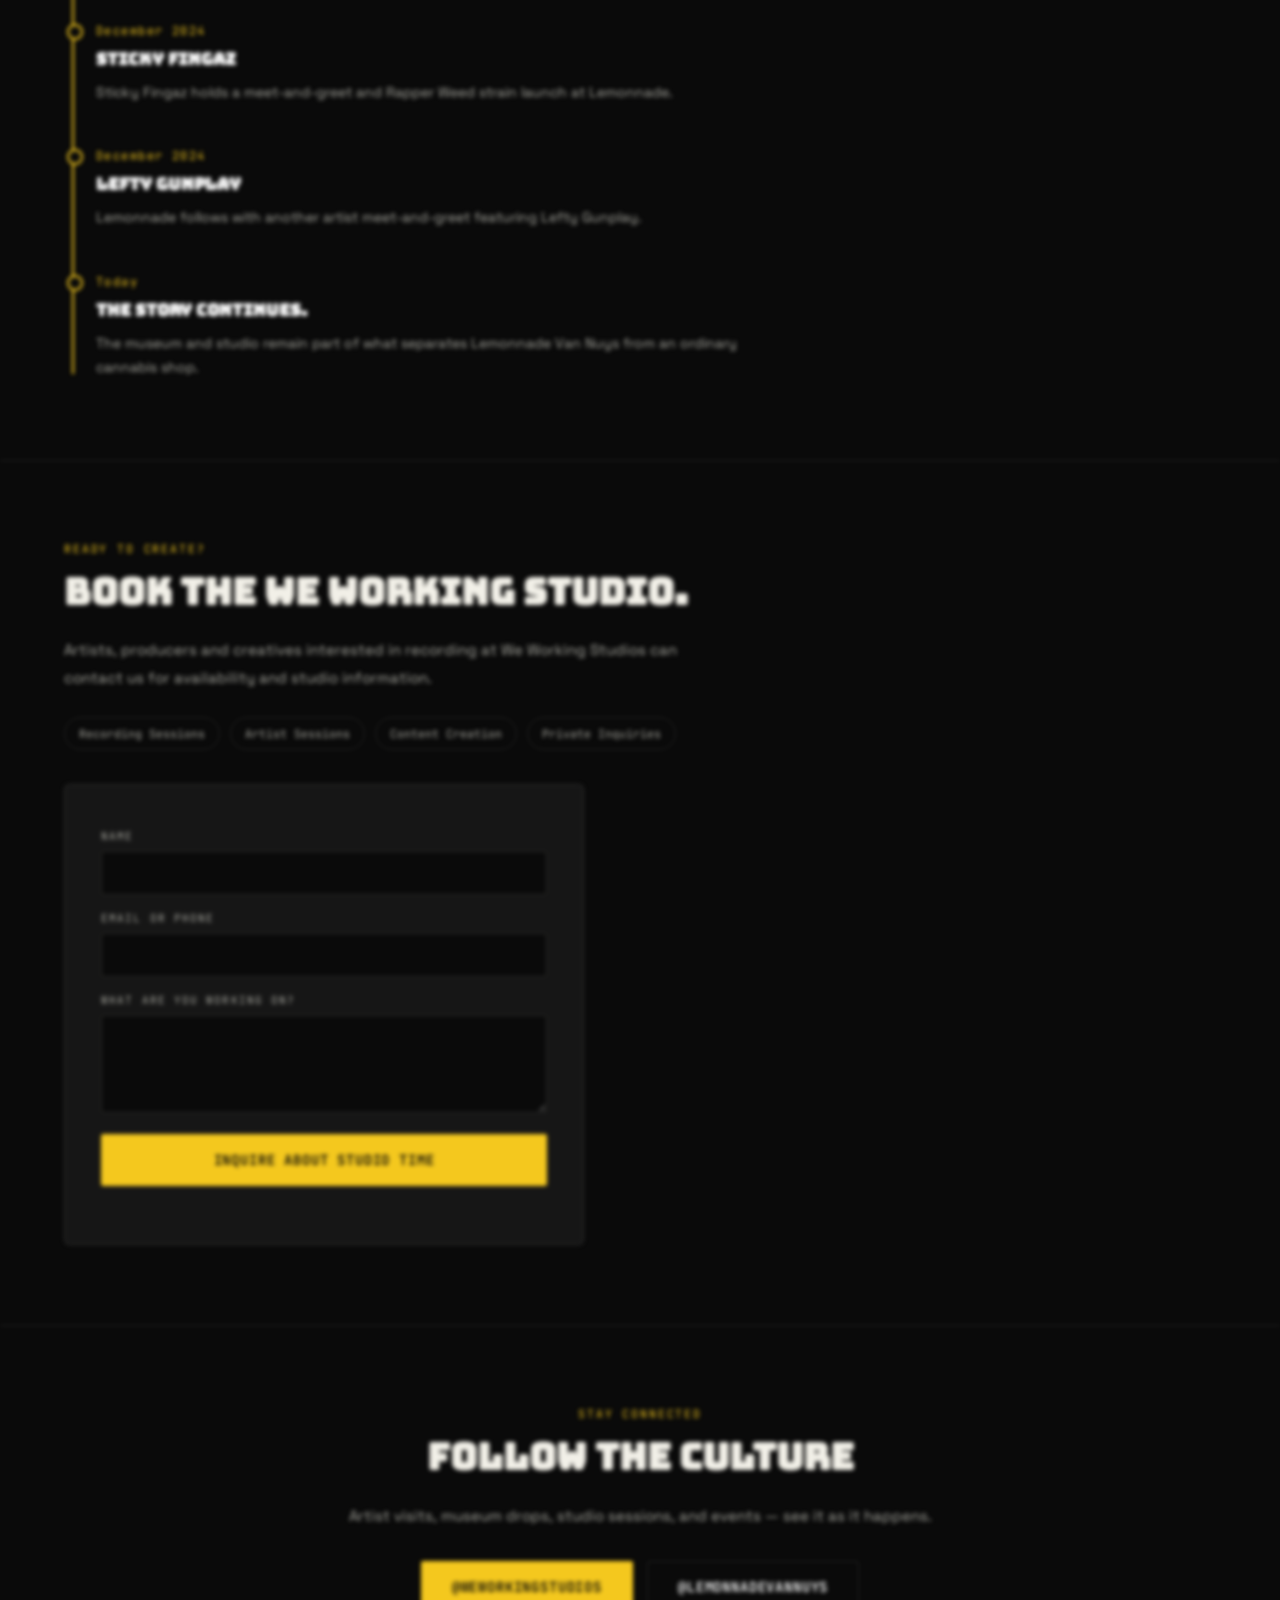
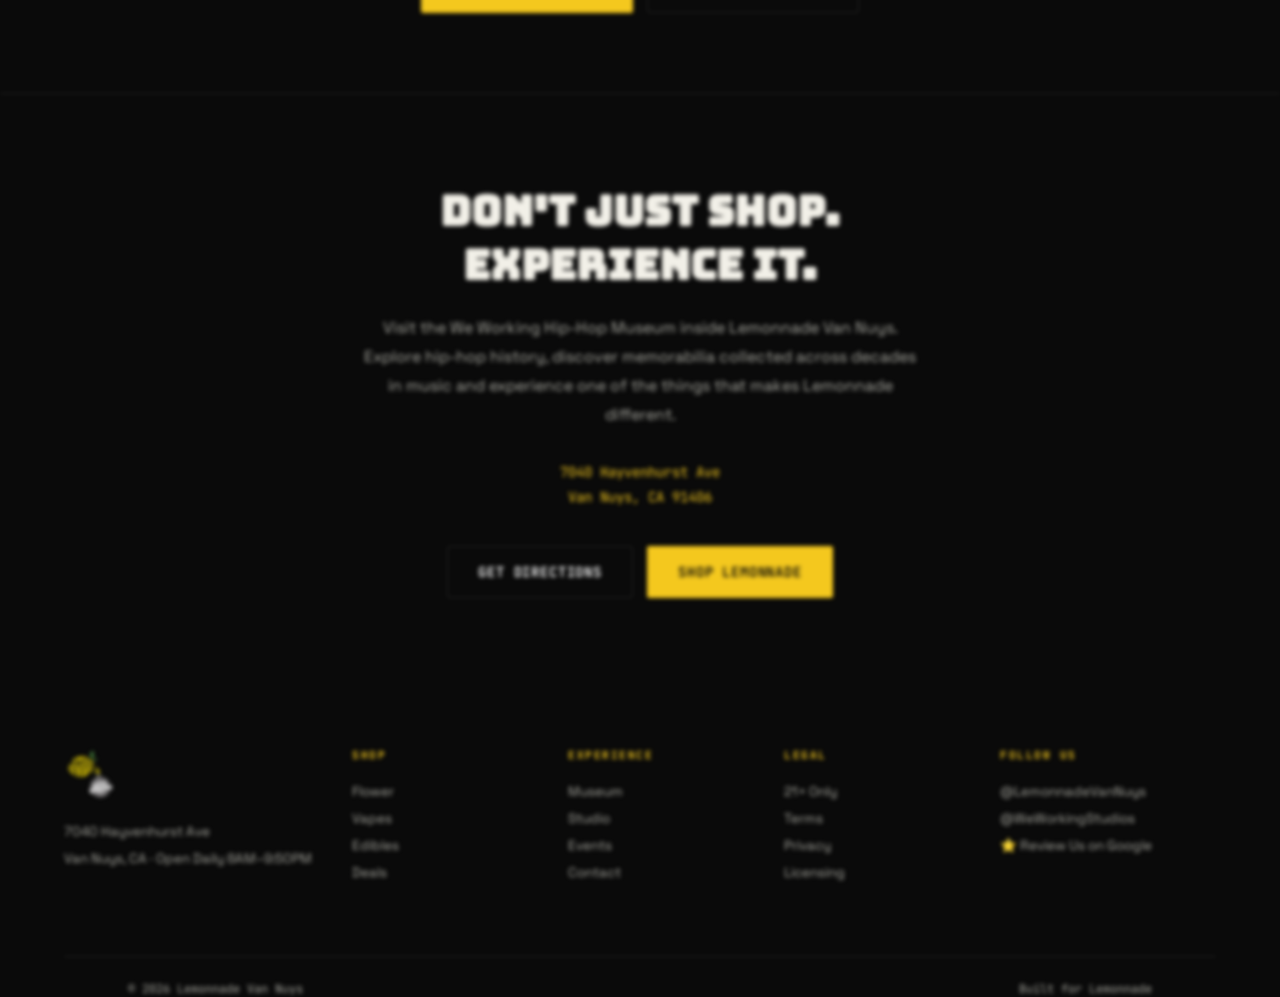
<file: studio.html>
<!DOCTYPE html>
<html lang="en">
<head>
<meta charset="UTF-8">
<meta name="viewport" content="width=device-width, initial-scale=1.0">
<title>Hip-Hop Museum &amp; Recording Studio in Van Nuys | Lemonnade</title>
<meta name="description" content="Explore the We Working Hip-Hop Museum inside Lemonnade Van Nuys, featuring decades of hip-hop memorabilia curated by music executive Steve Lobel — plus a real working recording studio.">
<link rel="stylesheet" href="assets/style.css">
<link rel="icon" type="image/x-icon" href="assets/favicon.ico">
<link rel="icon" type="image/png" sizes="16x16" href="assets/favicon-16x16.png">
<link rel="icon" type="image/png" sizes="32x32" href="assets/favicon-32x32.png">
<link rel="icon" type="image/png" sizes="48x48" href="assets/favicon-48x48.png">
<link rel="apple-touch-icon" sizes="180x180" href="assets/apple-touch-icon.png">
<style>
  .ms-hero{ padding:90px clamp(20px,5vw,64px) 70px; border-bottom:1px solid var(--line); text-align:center; }
  .ms-hero h1{ font-family:'Bungee',sans-serif; font-size:clamp(1.8rem,4.5vw,3.2rem); text-transform:uppercase; line-height:1.15; color:var(--white); }
  .ms-hero h1 em{ font-style:normal; color:var(--yellow); display:block; }
  .ms-hero p{ color:var(--bone-dim); max-width:640px; margin:24px auto 0; line-height:1.8; font-size:15.5px; }
  .ms-hero .hero-actions{ justify-content:center; margin-top:36px; display:flex; gap:14px; flex-wrap:wrap; }

  .ms-section{ padding:80px clamp(20px,5vw,64px); border-bottom:1px solid var(--line); }
  .ms-section .eyebrow{ font-family:'JetBrains Mono',monospace; font-size:11.5px; color:var(--yellow); letter-spacing:0.16em; margin-bottom:14px; text-transform:uppercase; }
  .ms-section h2{ font-family:'Bungee',sans-serif; font-size:clamp(1.5rem,3.2vw,2.3rem); text-transform:uppercase; line-height:1.2; margin-bottom:22px; max-width:700px; }
  .ms-section .body-copy{ color:var(--bone-dim); line-height:1.85; font-size:15px; max-width:640px; }
  .ms-section .body-copy p{ margin-bottom:18px; }
  .ms-section .body-copy p:last-child{ margin-bottom:0; }
  .ms-badge{ display:inline-block; font-family:'JetBrains Mono',monospace; font-size:11px; letter-spacing:0.12em; text-transform:uppercase; border:1px solid var(--yellow); color:var(--yellow); padding:8px 16px; border-radius:20px; margin-top:26px; }

  .artifact-grid{ display:grid; grid-template-columns:repeat(auto-fill,minmax(200px,1fr)); gap:16px; margin-top:40px; }
  .artifact-card{ background:var(--surface); border:1px solid var(--line); border-radius:6px; padding:26px 22px; }
  .artifact-card .artist{ font-family:'Bungee',sans-serif; font-size:0.95rem; text-transform:uppercase; color:var(--yellow); margin-bottom:8px; }
  .artifact-card .item{ color:var(--bone-dim); font-size:13.5px; line-height:1.6; }

  .artist-wall{ display:flex; gap:10px; flex-wrap:wrap; margin-top:32px; }
  .artist-chip{ font-family:'JetBrains Mono',monospace; font-size:12px; border:1px solid var(--line); color:var(--bone); padding:10px 16px; border-radius:20px; }

  .recorded-grid{ display:grid; grid-template-columns:repeat(auto-fill,minmax(160px,1fr)); gap:16px; margin-top:36px; max-width:600px; }
  .recorded-card{ background:var(--surface); border:1px solid var(--yellow); border-radius:6px; padding:28px 20px; text-align:center; }
  .recorded-card .artist{ font-family:'Bungee',sans-serif; font-size:1rem; text-transform:uppercase; }
  .recorded-card .label{ font-family:'JetBrains Mono',monospace; font-size:10px; color:var(--bone-dim); letter-spacing:0.1em; margin-top:8px; text-transform:uppercase; }

  .event-feature{ background:var(--surface); border:1px solid var(--line); border-radius:6px; padding:44px 36px; margin-top:36px; max-width:720px; }
  .event-feature h3{ font-family:'Bungee',sans-serif; font-size:1.4rem; text-transform:uppercase; }
  .event-feature .date{ font-family:'JetBrains Mono',monospace; font-size:12px; color:var(--yellow); margin-top:8px; letter-spacing:0.08em; }
  .event-feature .desc{ color:var(--bone-dim); line-height:1.8; font-size:14.5px; margin-top:18px; }

  .timeline{ margin-top:44px; max-width:680px; position:relative; padding-left:32px; }
  .timeline::before{ content:''; position:absolute; left:8px; top:6px; bottom:6px; width:2px; background:var(--yellow); }
  .tl-item{ position:relative; padding-bottom:40px; }
  .tl-item:last-child{ padding-bottom:0; }
  .tl-item::before{ content:''; position:absolute; left:-29px; top:5px; width:12px; height:12px; border-radius:50%; background:var(--ink); border:2.5px solid var(--yellow); }
  .tl-item .year{ font-family:'JetBrains Mono',monospace; font-size:12px; color:var(--yellow); letter-spacing:0.12em; }
  .tl-item h4{ font-family:'Bungee',sans-serif; font-size:1.05rem; text-transform:uppercase; margin:8px 0 10px; color:var(--white); }
  .tl-item p{ color:var(--bone-dim); font-size:14px; line-height:1.75; }

  .booking-block{ background:var(--surface); border:1px solid var(--line); border-radius:6px; padding:44px 36px; }
  .booking-types{ display:flex; gap:10px; flex-wrap:wrap; margin:26px 0 34px; }
  .booking-types span{ font-family:'JetBrains Mono',monospace; font-size:11.5px; border:1px solid var(--line); padding:8px 14px; border-radius:20px; color:var(--bone-dim); }

  .visit-cta{ text-align:center; padding:90px clamp(20px,5vw,64px); }
  .visit-cta h2{ font-family:'Bungee',sans-serif; font-size:clamp(1.6rem,3.6vw,2.6rem); text-transform:uppercase; }
  .visit-cta p{ color:var(--bone-dim); max-width:560px; margin:22px auto 0; line-height:1.8; }
  .visit-cta .address{ font-family:'JetBrains Mono',monospace; font-size:14px; color:var(--yellow); margin-top:30px; line-height:1.8; }
  .visit-cta .hero-actions{ justify-content:center; margin-top:36px; display:flex; gap:14px; flex-wrap:wrap; }

  .ms-photo{ width:100%; border-radius:6px; border:1px solid var(--line); display:block; margin-top:36px; }
  .ms-photo-pair{ display:grid; grid-template-columns:1fr 1fr; gap:16px; margin-top:36px; }
  .ms-photo-pair img{ width:100%; height:100%; object-fit:cover; border-radius:6px; border:1px solid var(--line); display:block; }
  @media (max-width:700px){
    .ms-photo-pair{ grid-template-columns:1fr; }
  }

  @media (max-width:700px){
    .ms-section{ padding:60px clamp(20px,5vw,64px); }
  }
</style>
</head>
<body>
  <div id="site">

    <!-- HERO -->
    <section class="ms-hero">
      <div style="font-family:'JetBrains Mono',monospace; font-size:11.5px; color:var(--yellow); letter-spacing:0.16em; text-transform:uppercase; margin-bottom:18px;">Lemonnade Van Nuys</div>
      <h1>More Than A Dispensary.<em>A Home For Hip-Hop Culture.</em></h1>
      <p>Lemonnade Van Nuys brings cannabis, music, art and decades of hip-hop history together under one roof. Explore the We Working Hip-Hop Museum, step inside a real working recording studio, and experience a side of Lemonnade you won't find at an ordinary dispensary.</p>
      <div class="hero-actions">
        <a href="#museum" class="btn btn-yellow" style="text-decoration:none; display:inline-block;">Explore The Museum</a>
        <a href="#studio" class="btn btn-outline" style="text-decoration:none; display:inline-block;">Discover The Studio</a>
      </div>
    </section>

    <!-- THE MUSEUM -->
    <section class="ms-section" id="museum">
      <div class="eyebrow">The Museum</div>
      <h2>Hip-Hop History You Can Walk Through.</h2>
      <div class="body-copy">
        <p>The We Working Hip-Hop Museum at Lemonnade Van Nuys celebrates decades of hip-hop culture through memorabilia collected throughout music executive Steve Lobel's career, along with pieces contributed by artists themselves.</p>
        <p>This isn't a collection created overnight. It's a living archive shaped by the people, music and moments that helped define hip-hop. From rare promotional pieces and artist memorabilia to artifacts connected to some of the culture's most recognizable names, every corner tells a story.</p>
      </div>
      <span class="ms-badge">Explore In-Store</span>

      <img class="ms-photo" src="assets/photos/museum-floor.jpg" alt="Inside the We Working Hip-Hop Museum at Lemonnade Van Nuys — display cases, memorabilia and jackets on the museum floor">
      <div class="ms-photo-pair">
        <img src="assets/photos/museum-throne.jpg" alt="The Death Row Records throne on display inside the museum">
        <img src="assets/photos/museum-dj-stage.jpg" alt="The raised DJ stage with turntables inside the museum">
      </div>

      <div style="margin-top:60px;">
        <div class="eyebrow">Some Things You'll Find Inside</div>
        <div class="artifact-grid">
          <div class="artifact-card"><div class="artist">Eazy-E</div><div class="item">N.W.A-era jacket</div></div>
          <div class="artifact-card"><div class="artist">DMX</div><div class="item">Ruff Ryders hat</div></div>
          <div class="artifact-card"><div class="artist">Nipsey Hussle</div><div class="item">His first shoe collaboration with Pony</div></div>
          <div class="artifact-card"><div class="artist">Death Row Records</div><div class="item">The Death Row throne, documented inside Lemonnade by High Times</div></div>
        </div>
        <p style="color:var(--bone-dim); font-size:13px; margin-top:20px; font-family:'JetBrains Mono',monospace;">Displays are paired with QR codes telling the stories behind the pieces.</p>
      </div>
    </section>

    <!-- CURATED BY LOBEL -->
    <section class="ms-section">
      <div class="eyebrow">Built From A Life In Music</div>
      <h2>Curated By Steve Lobel</h2>
      <div class="body-copy">
        <p>The museum reflects more than three decades of Steve Lobel's career in the music industry. Instead of building a traditional museum and searching for pieces to fill it, Lobel had spent years holding onto promotional items, memorabilia and pieces of music history.</p>
        <p>When artists began contributing pieces of their own, the collection continued to grow. Lobel described the process of creating the museum as essentially freestyling it — allowing his experiences and relationships throughout hip-hop to shape the collection.</p>
      </div>
      <img class="ms-photo" src="assets/photos/steve-lobel.jpg" alt="Steve Lobel standing in front of his wall of gold and platinum records at the We Working Hip-Hop Museum">
    </section>

    <!-- ARTISTS & CULTURE -->
    <section class="ms-section">
      <div class="eyebrow">Artists &amp; Culture</div>
      <h2>People Who've Come Through</h2>
      <div class="body-copy">
        <p>From meet-and-greets to museum visits, interviews and launch events — Lemonnade Van Nuys has hosted some of hip-hop's most recognizable names.</p>
      </div>
      <div class="artist-wall">
        <span class="artist-chip">DMC</span>
        <span class="artist-chip">Dave East</span>
        <span class="artist-chip">Benny The Butcher</span>
        <span class="artist-chip">Conway The Machine</span>
        <span class="artist-chip">Krayzie Bone</span>
        <span class="artist-chip">OhGeesy</span>
        <span class="artist-chip">Antonio Brown</span>
        <span class="artist-chip">Hit-Boy</span>
        <span class="artist-chip">Sticky Fingaz</span>
        <span class="artist-chip">Lefty Gunplay</span>
      </div>
    </section>

    <!-- THE STUDIO -->
    <section class="ms-section" id="studio">
      <div class="eyebrow">The Studio</div>
      <h2>Create Where Culture Lives.</h2>
      <div class="body-copy">
        <p>The We Working Studio isn't a display. It's a real, functional recording studio located inside Lemonnade Van Nuys, created to give artists, producers and creatives a place to make music surrounded by the culture that inspired it.</p>
        <p>The studio features professional recording equipment, live instruments, an engineer and a raised DJ stage designed for sessions, events and artist experiences.</p>
        <p><b style="color:var(--bone);">From shop floor to studio.</b> Come for Lemonnade. Discover the museum. Create upstairs.</p>
      </div>

      <div class="ms-photo-pair">
        <img src="assets/photos/studio-control-room.jpg" alt="The We Working Studio control room — keyboards, monitors and production desk">
        <img src="assets/photos/studio-lounge.jpg" alt="The studio lounge at We Working Studios">
      </div>

      <div style="margin-top:60px;">
        <div class="eyebrow">Recorded Here</div>
        <h2 style="font-size:clamp(1.2rem,2.4vw,1.6rem);">Music Has Actually Been Made Here.</h2>
        <div class="body-copy"><p>The studio isn't just part of the decor. Artists who have recorded inside the Lemonnade booth include:</p></div>
        <img class="ms-photo" style="max-width:520px;" src="assets/photos/vocal-booth.jpg" alt="The vocal booth at We Working Studios — mic, pop filter and acoustic panels">
        <div class="recorded-grid">
          <div class="recorded-card"><div class="artist">Lil' Cease</div><div class="label">Recorded Here</div></div>
          <div class="recorded-card"><div class="artist">Layzie Bone</div><div class="label">Recorded Here</div></div>
          <div class="recorded-card"><div class="artist">Snow</div><div class="label">Recorded Here</div></div>
        </div>
      </div>
    </section>

    <!-- EVENTS -->
    <section class="ms-section">
      <div class="eyebrow">Events &amp; Listening Sessions</div>
      <h2>Where Cannabis And Music Meet.</h2>
      <div class="event-feature">
        <h3>Antonio Brown — Paradigm</h3>
        <div class="date">Lemonnade Van Nuys · April 19, 2022</div>
        <div class="desc">Antonio Brown came to Lemonnade Van Nuys for the release of his AB Biscotti cannabis collaboration and a listening event connected with his debut album <i>Paradigm</i>. DJ Carisma and Steve Lobel were also there, with fans attending for photos and autographs — documented by both High Times and AllHipHop.</div>
        <div style="font-family:'JetBrains Mono',monospace; font-size:11px; color:var(--bone-dim); margin-top:16px; letter-spacing:0.06em;">ALBUM LISTENING EXPERIENCE × AB BISCOTTI LAUNCH</div>
      </div>
    </section>

    <!-- TIMELINE -->
    <section class="ms-section">
      <div class="eyebrow">The Story So Far</div>
      <h2>Timeline</h2>
      <div class="timeline">
        <div class="tl-item">
          <span class="year">2021</span>
          <h4>The Museum Opens</h4>
          <p>The We Working Hip-Hop Museum takes shape inside Lemonnade, bringing together decades of memorabilia collected by Steve Lobel and pieces contributed by artists.</p>
        </div>
        <div class="tl-item">
          <span class="year">2021</span>
          <h4>Music Gets Made</h4>
          <p>The on-site recording studio becomes part of the Lemonnade experience. Lil' Cease, Layzie Bone and Snow are among the artists who record in the booth.</p>
        </div>
        <div class="tl-item">
          <span class="year">2021–2022</span>
          <h4>Artists Come Through</h4>
          <p>DMC, Dave East, Benny The Butcher, OhGeesy, Krayzie Bone and Conway The Machine are among artists associated with meet-and-greets and visits to the space.</p>
        </div>
        <div class="tl-item">
          <span class="year">April 2022</span>
          <h4>Paradigm × AB Biscotti</h4>
          <p>Antonio Brown brings music and cannabis together at Lemonnade with his Paradigm album event and AB Biscotti launch.</p>
        </div>
        <div class="tl-item">
          <span class="year">May 2022</span>
          <h4>Hit-Boy</h4>
          <p>Grammy-winning producer Hit-Boy appears at Lemonnade while launching Hit-Boy OG, with TMZ interviewing him at the location.</p>
        </div>
        <div class="tl-item">
          <span class="year">December 2024</span>
          <h4>Sticky Fingaz</h4>
          <p>Sticky Fingaz holds a meet-and-greet and Rapper Weed strain launch at Lemonnade.</p>
        </div>
        <div class="tl-item">
          <span class="year">December 2024</span>
          <h4>Lefty Gunplay</h4>
          <p>Lemonnade follows with another artist meet-and-greet featuring Lefty Gunplay.</p>
        </div>
        <div class="tl-item">
          <span class="year">Today</span>
          <h4>The Story Continues.</h4>
          <p>The museum and studio remain part of what separates Lemonnade Van Nuys from an ordinary cannabis shop.</p>
        </div>
      </div>
    </section>

    <!-- BOOKING -->
    <section class="ms-section">
      <div class="eyebrow">Ready To Create?</div>
      <h2>Book The We Working Studio.</h2>
      <div class="body-copy"><p>Artists, producers and creatives interested in recording at We Working Studios can contact us for availability and studio information.</p></div>
      <div class="booking-types">
        <span>Recording Sessions</span>
        <span>Artist Sessions</span>
        <span>Content Creation</span>
        <span>Private Inquiries</span>
      </div>
      <div class="booking-block" style="max-width:520px;">
        <form onsubmit="return handleBookingSubmit(event)">
          <div style="margin-bottom:16px;">
            <label style="display:block; font-family:'JetBrains Mono',monospace; font-size:11px; color:var(--bone-dim); letter-spacing:0.1em; text-transform:uppercase; margin-bottom:8px;">Name</label>
            <input type="text" id="name" required style="width:100%; background:var(--ink); border:1px solid var(--line); border-radius:4px; padding:12px 14px; color:var(--bone); font-family:'Space Grotesk',sans-serif; font-size:14px;">
          </div>
          <div style="margin-bottom:16px;">
            <label style="display:block; font-family:'JetBrains Mono',monospace; font-size:11px; color:var(--bone-dim); letter-spacing:0.1em; text-transform:uppercase; margin-bottom:8px;">Email or Phone</label>
            <input type="text" id="email" required style="width:100%; background:var(--ink); border:1px solid var(--line); border-radius:4px; padding:12px 14px; color:var(--bone); font-family:'Space Grotesk',sans-serif; font-size:14px;">
          </div>
          <div style="margin-bottom:16px;">
            <label style="display:block; font-family:'JetBrains Mono',monospace; font-size:11px; color:var(--bone-dim); letter-spacing:0.1em; text-transform:uppercase; margin-bottom:8px;">What are you working on?</label>
            <textarea id="notes" rows="4" style="width:100%; background:var(--ink); border:1px solid var(--line); border-radius:4px; padding:12px 14px; color:var(--bone); font-family:'Space Grotesk',sans-serif; font-size:14px;"></textarea>
          </div>
          <button type="submit" class="btn btn-yellow" style="width:100%;">Inquire About Studio Time</button>
          <p style="font-family:'JetBrains Mono',monospace; font-size:11px; color:var(--bone-dim); margin-top:14px;" id="bookingStatus"></p>
        </form>
      </div>
    </section>

    <!-- FOLLOW -->
    <section class="ms-section" style="text-align:center;">
      <div class="eyebrow" style="text-align:center;">Stay Connected</div>
      <h2 style="margin-left:auto; margin-right:auto;">Follow The Culture</h2>
      <div class="body-copy" style="margin:0 auto;"><p>Artist visits, museum drops, studio sessions, and events — see it as it happens.</p></div>
      <div class="hero-actions" style="justify-content:center; margin-top:32px; display:flex; gap:14px; flex-wrap:wrap;">
        <a href="https://instagram.com/WeWorkingStudios" target="_blank" rel="noopener" class="btn btn-yellow" style="text-decoration:none; display:inline-block;">@WeWorkingStudios</a>
        <a href="https://instagram.com/LemonnadeVanNuys" target="_blank" rel="noopener" class="btn btn-outline" style="text-decoration:none; display:inline-block;">@LemonnadeVanNuys</a>
      </div>
    </section>

    <!-- VISIT CTA -->
    <section class="visit-cta">
      <h2>Don't Just Shop.<br>Experience It.</h2>
      <p>Visit the We Working Hip-Hop Museum inside Lemonnade Van Nuys. Explore hip-hop history, discover memorabilia collected across decades in music and experience one of the things that makes Lemonnade different.</p>
      <div class="address">7040 Hayvenhurst Ave<br>Van Nuys, CA 91406</div>
      <div class="hero-actions">
        <a href="https://maps.google.com/?q=7040+Hayvenhurst+Ave+Van+Nuys+CA+91406" target="_blank" rel="noopener" class="btn btn-outline" style="text-decoration:none; display:inline-block;">Get Directions</a>
        <a href="menu.html" class="btn btn-yellow" style="text-decoration:none; display:inline-block;">Shop Lemonnade</a>
      </div>
    </section>

  </div>

<script src="assets/components.js"></script>
<script>
  mountLemonnadeSite({ activeHref: 'studio.html', logoSrc: 'assets/logo.png' });

  // Placeholder handler — booking form isn't wired to send anywhere yet.
  function handleBookingSubmit(e) {
    e.preventDefault();
    document.getElementById('bookingStatus').textContent =
      "This form isn't connected yet — for now, please call or DM the shop directly about studio time.";
    return false;
  }
</script>
</body>
</html>
</file>
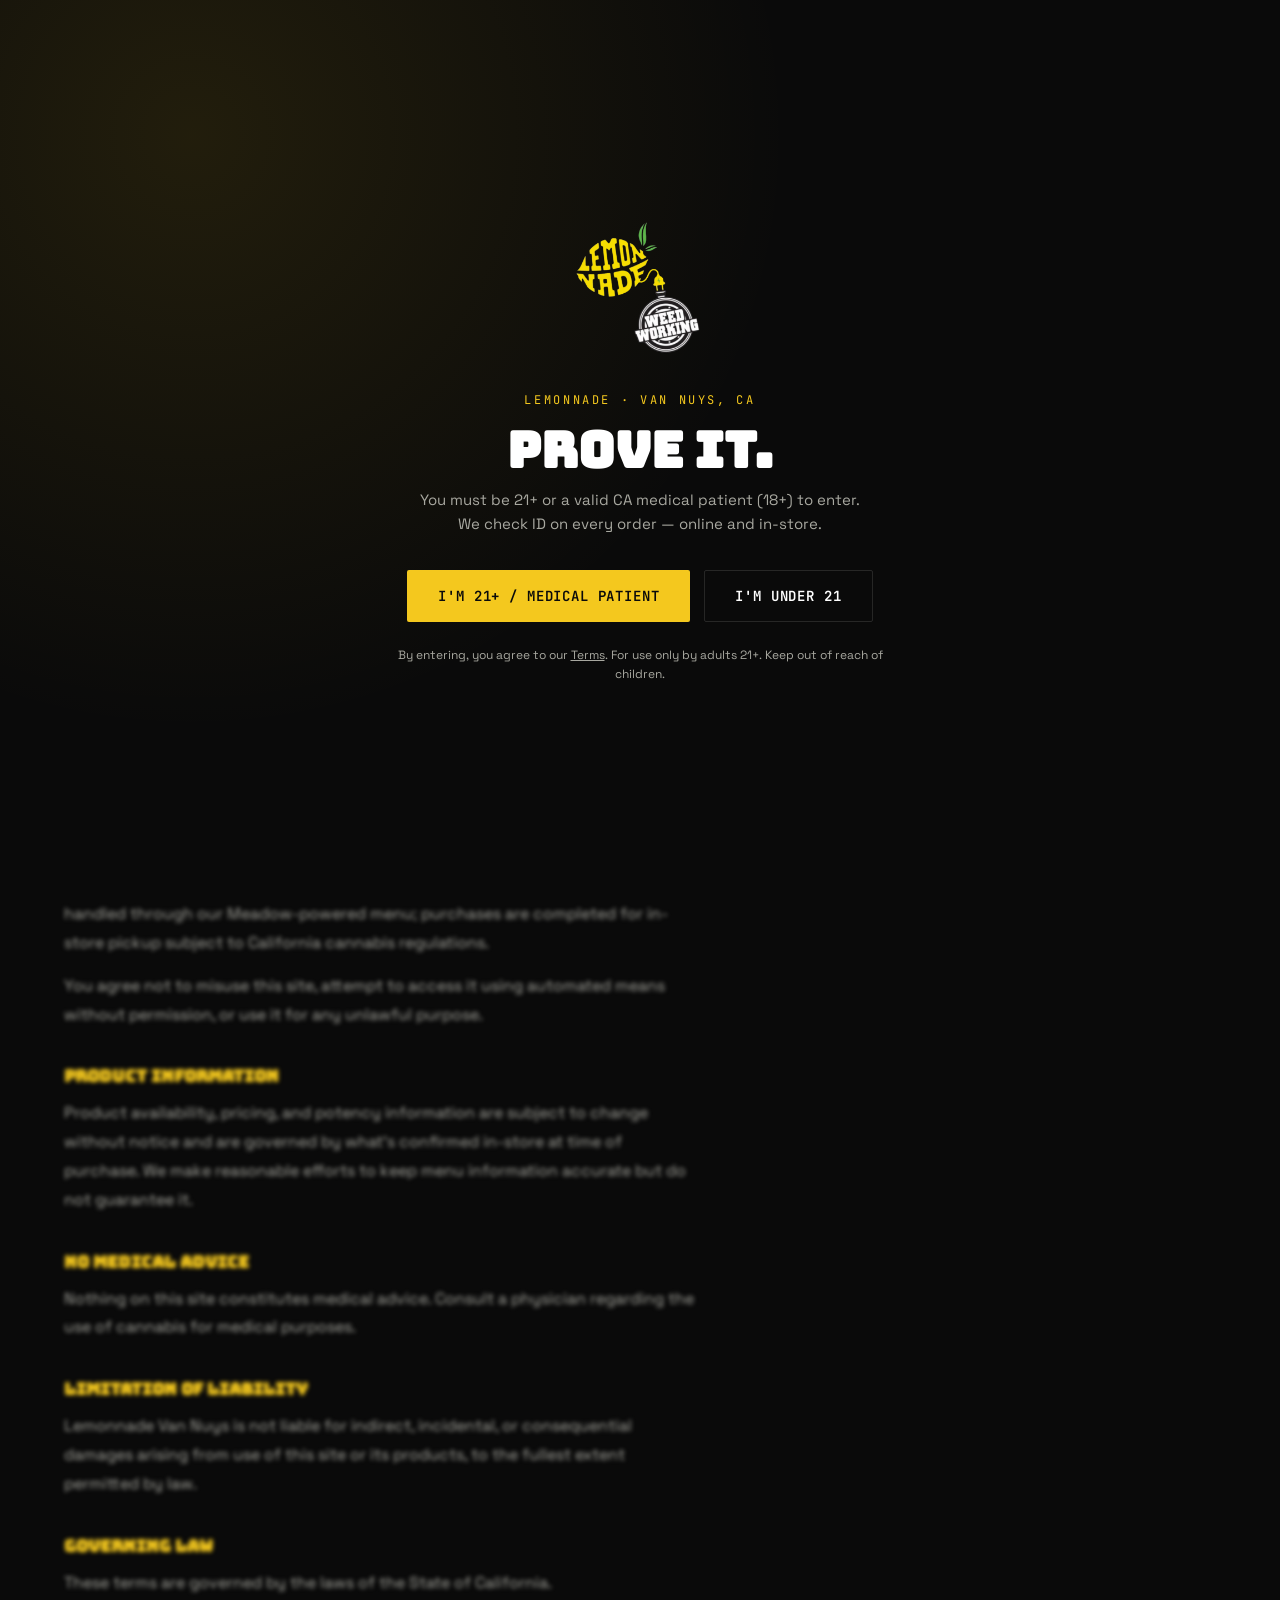
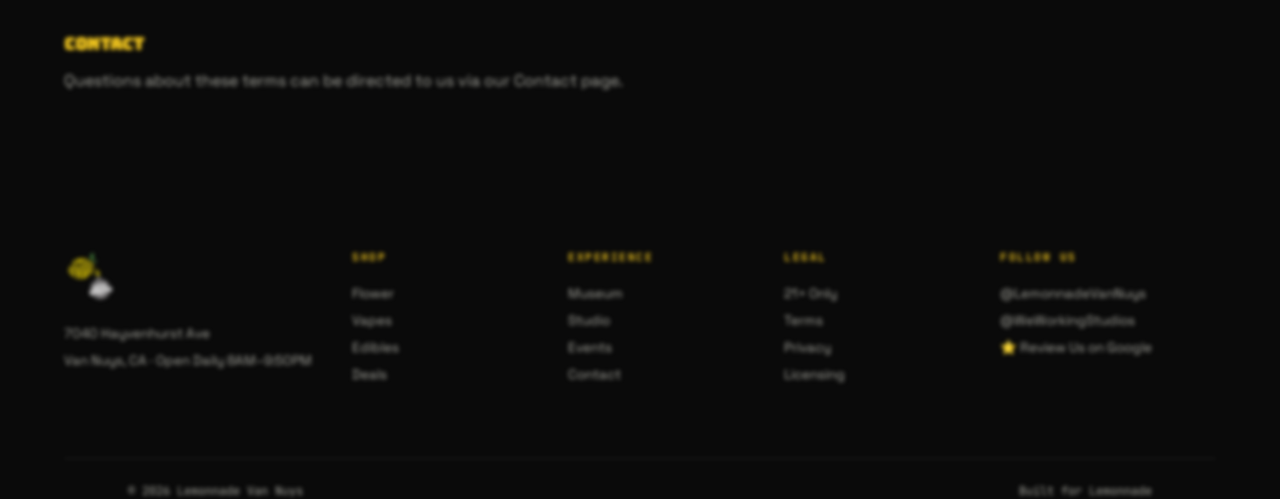
<file: terms.html>
<!DOCTYPE html>
<html lang="en">
<head>
<meta charset="UTF-8">
<meta name="viewport" content="width=device-width, initial-scale=1.0">
<title>Terms of Service | Lemonnade Van Nuys</title>
<meta name="description" content="Terms of Service for Lemonnade Van Nuys — 7040 Hayvenhurst Ave, Van Nuys, CA.">
<meta name="robots" content="noindex, follow">
<link rel="stylesheet" href="assets/style.css">
<style>
  .legal-body{ padding:20px clamp(20px,5vw,64px) 80px; max-width:760px; }
  .legal-body h2{ font-family:'Bungee',sans-serif; text-transform:uppercase; font-size:1.05rem; margin:36px 0 12px; color:var(--yellow); }
  .legal-body h2:first-child{ margin-top:0; }
  .legal-body p, .legal-body li{ color:var(--bone-dim); line-height:1.8; margin-bottom:14px; }
  .legal-body ul{ padding-left:20px; margin-bottom:20px; }
  .legal-updated{ font-family:'JetBrains Mono',monospace; font-size:12px; color:var(--bone-dim); letter-spacing:0.08em; text-transform:uppercase; margin-bottom:30px; }
  .legal-notice{ background:var(--surface); border:1px solid var(--line); border-radius:6px; padding:20px; margin-bottom:36px; font-size:13px; color:var(--bone-dim); line-height:1.7; }
</style>
<link rel="icon" type="image/x-icon" href="assets/favicon.ico">
<link rel="icon" type="image/png" sizes="16x16" href="assets/favicon-16x16.png">
<link rel="icon" type="image/png" sizes="32x32" href="assets/favicon-32x32.png">
<link rel="icon" type="image/png" sizes="48x48" href="assets/favicon-48x48.png">
<link rel="apple-touch-icon" sizes="180x180" href="assets/apple-touch-icon.png">
</head>
<body>
  <div id="site">

    <section class="page-hero">
      <div class="hero-eyebrow">Legal</div>
      <h1 class="display">Terms of Service</h1>
      <p>The rules for using this site and shopping with Lemonnade Van Nuys.</p>
    </section>

    <div class="legal-body">
      <div class="legal-notice"><b style="color:var(--bone);">Draft template.</b> This is placeholder legal language, not a final policy. Have an attorney review and customize it (state cannabis rules, delivery/pickup terms, etc.) before treating it as binding.</div>
      <div class="legal-updated">Last updated: August 2026</div>

      <h2>Age &amp; Eligibility</h2>
      <p>This site and the products described on it are intended only for adults 21 years of age or older, or valid California medical cannabis patients 18 years of age or older with a valid physician's recommendation. By using this site, you represent that you meet these requirements. Valid government-issued ID is required for every in-store purchase.</p>

      <h2>Use of This Site</h2>
      <p>This website provides information about Lemonnade Van Nuys, our menu, deals, events, and the Museum &amp; Studio experience. Product ordering and checkout are handled through our Meadow-powered menu; purchases are completed for in-store pickup subject to California cannabis regulations.</p>
      <p>You agree not to misuse this site, attempt to access it using automated means without permission, or use it for any unlawful purpose.</p>

      <h2>Product Information</h2>
      <p>Product availability, pricing, and potency information are subject to change without notice and are governed by what's confirmed in-store at time of purchase. We make reasonable efforts to keep menu information accurate but do not guarantee it.</p>

      <h2>No Medical Advice</h2>
      <p>Nothing on this site constitutes medical advice. Consult a physician regarding the use of cannabis for medical purposes.</p>

      <h2>Limitation of Liability</h2>
      <p>Lemonnade Van Nuys is not liable for indirect, incidental, or consequential damages arising from use of this site or its products, to the fullest extent permitted by law.</p>

      <h2>Governing Law</h2>
      <p>These terms are governed by the laws of the State of California.</p>

      <h2>Contact</h2>
      <p>Questions about these terms can be directed to us via our <a href="about.html">Contact page</a>.</p>
    </div>

  </div>

<script src="assets/components.js"></script>
<script>
  mountLemonnadeSite({ activeHref: '', logoSrc: 'assets/logo.png' });
</script>
</body>
</html>
</file>
<file: assets/style.css>
@import url('https://fonts.googleapis.com/css2?family=Bungee&family=Space+Grotesk:wght@400;500;600;700&family=JetBrains+Mono:wght@400;600&display=swap');

  :root{
    --ink:#0A0A0A;
    --surface:#161616;
    --surface-2:#1F1F1F;
    --yellow:#F4C81E;
    --yellow-deep:#D9A800;
    --white:#FFFFFF;
    --leaf:#4C9A4A;
    --bone:#F2F0E8;
    --bone-dim:#A8A8A0;
    --line: rgba(242,240,232,0.12);
    --radius: 2px;
  }
  *{box-sizing:border-box; margin:0; padding:0;}
  html{scroll-behavior:auto;}
  body{ background:var(--ink); color:var(--bone); font-family:'Space Grotesk', sans-serif; overflow-x:hidden; }
  .display{font-family:'Bungee', sans-serif; text-transform:uppercase; line-height:0.98; letter-spacing:0;}
  .mono{font-family:'JetBrains Mono', monospace;}
  a{color:inherit; text-decoration:none;}
  img{max-width:100%; display:block;}
  ::selection{background:var(--yellow); color:var(--ink);}

  /* ---------- AGE GATE ---------- */
  #ageGate{
    position:fixed; inset:0; z-index:999;
    background:
      radial-gradient(circle at 15% 15%, rgba(244,200,30,0.10), transparent 45%),
      var(--ink);
    display:flex; align-items:center; justify-content:center; padding:24px;
  }
  #ageGate.hidden{display:none;}
  .gate-card{ max-width:520px; width:100%; text-align:center; }
  .gate-logo{ width:150px; margin:0 auto 26px; }
  .gate-eyebrow{ font-family:'JetBrains Mono', monospace; font-size:12px; letter-spacing:0.22em; color:var(--yellow); margin-bottom:18px; text-transform:uppercase; }
  .gate-title{ font-size:clamp(2rem, 6.4vw, 3.1rem); color:var(--white); margin-bottom:14px; }
  .gate-sub{ color:var(--bone-dim); font-size:15px; margin-bottom:34px; line-height:1.6; }
  .gate-buttons{ display:flex; gap:14px; justify-content:center; flex-wrap:wrap; }
  .btn{ font-family:'JetBrains Mono', monospace; font-weight:600; font-size:14px; letter-spacing:0.06em; padding:16px 30px; border-radius:var(--radius); border:1px solid transparent; cursor:pointer; text-transform:uppercase; }
  .btn-yellow{ background:var(--yellow); color:var(--ink); }
  .btn-yellow:hover{ box-shadow:0 0 0 3px rgba(244,200,30,0.25); }
  .btn-outline{ background:transparent; color:var(--white); border-color:var(--line); }
  .btn-outline:hover{ border-color:var(--bone-dim); }
  .gate-fine{ margin-top:24px; font-size:12px; color:var(--bone-dim); line-height:1.6; }
  .gate-fine a{ text-decoration:underline; }
  .gate-deny{ display:none; margin-top:20px; padding:14px 18px; border:1px solid #B23A3A; color:#FFB199; font-size:13px; text-align:left; border-radius:var(--radius); }
  .gate-deny.show{ display:block; }

  #site{ filter:blur(2px); }
  #site.revealed{ filter:none; }

  /* ---------- MARQUEE ---------- */
  .marquee{ background:var(--yellow); color:var(--ink); overflow:hidden; white-space:nowrap; border-bottom:1px solid var(--ink); }
  .marquee-track{ display:inline-block; padding:9px 0; font-family:'JetBrains Mono', monospace; font-weight:600; font-size:12.5px; letter-spacing:0.05em; animation: scroll 28s linear infinite; }
  .marquee-track span{ margin:0 28px; }
  @keyframes scroll{ 0%{ transform:translateX(0); } 100%{ transform:translateX(-50%); } }

  /* ---------- HEADER ---------- */
  header{ display:flex; align-items:center; justify-content:space-between; padding:16px clamp(20px,5vw,64px); border-bottom:1px solid var(--line); position:sticky; top:0; background:rgba(10,10,10,0.92); backdrop-filter:blur(6px); z-index:10; }
  .logo{ display:flex; align-items:center; gap:10px; }
  .logo img{ height:46px; width:auto; }
  nav{ display:flex; gap:28px; align-items:center; }
  nav a{ font-size:13px; color:var(--bone-dim); text-transform:uppercase; letter-spacing:0.06em; }
  nav a:hover{ color:var(--yellow); }
  .nav-cta{ background:var(--yellow); color:var(--ink); padding:10px 20px; font-family:'JetBrains Mono', monospace; font-weight:600; font-size:12.5px; letter-spacing:0.05em; text-transform:uppercase; border-radius:var(--radius); }

  /* ---------- MOBILE NAV ---------- */
  .burger{
    display:none; flex-direction:column; gap:5px; background:none; border:none; cursor:pointer;
    padding:10px; margin:-10px;
  }
  .burger span{ width:24px; height:2px; background:var(--white); display:block; transition:transform 0.2s, opacity 0.2s; }
  .burger.open span:nth-child(1){ transform:translateY(7px) rotate(45deg); }
  .burger.open span:nth-child(2){ opacity:0; }
  .burger.open span:nth-child(3){ transform:translateY(-7px) rotate(-45deg); }

  .mobile-nav{
    display:none; position:fixed; top:0; right:0; bottom:0; width:min(78vw, 320px);
    background:var(--surface); border-left:1px solid var(--line); z-index:200;
    padding:90px 28px 28px; flex-direction:column; gap:2px;
    transform:translateX(100%); transition:transform 0.25s ease;
  }
  .mobile-nav.open{ display:flex; transform:translateX(0); }
  .mobile-nav a{
    display:block; padding:16px 4px; border-bottom:1px solid var(--line);
    font-family:'JetBrains Mono', monospace; font-size:14px; letter-spacing:0.05em;
    text-transform:uppercase; color:var(--bone);
  }
  .mobile-nav a.nav-cta{ margin-top:20px; text-align:center; border:none; }
  .mobile-nav-backdrop{
    display:none; position:fixed; inset:0; background:rgba(0,0,0,0.6); z-index:150;
  }
  .mobile-nav-backdrop.open{ display:block; }

  /* ---------- HERO ---------- */
  .hero{ position:relative; padding:90px clamp(20px,5vw,64px) 70px; display:grid; grid-template-columns:1.15fr 0.85fr; gap:40px; align-items:center; border-bottom:1px solid var(--line); }
  .hero-eyebrow{ font-family:'JetBrains Mono', monospace; font-size:12px; color:var(--yellow); letter-spacing:0.2em; margin-bottom:22px; display:flex; align-items:center; gap:10px; }
  .hero-eyebrow::before{ content:''; width:8px; height:8px; background:var(--yellow); border-radius:50%; display:inline-block; }
  .hero h1{ font-size:clamp(2.6rem, 5.6vw, 4.6rem); color:var(--white); }
  .hero h1 em{ font-style:normal; color:var(--yellow); }
  .hero p{ margin-top:24px; max-width:480px; color:var(--bone-dim); font-size:16px; line-height:1.7; }
  .hero-actions{ margin-top:36px; display:flex; gap:14px; flex-wrap:wrap; }
  .hero-visual{ position:relative; aspect-ratio:1/1; display:flex; align-items:center; justify-content:center; }
  .hero-visual img{ width:88%; filter:drop-shadow(0 20px 50px rgba(244,200,30,0.15)); }

  /* ---------- TRUST STRIP ---------- */
  .trust{ display:flex; flex-wrap:wrap; gap:14px; padding:32px clamp(20px,5vw,64px); border-bottom:1px solid var(--line); }
  .trust-tab{ display:flex; align-items:center; gap:14px; background:var(--surface); border:1px solid var(--line); border-radius:8px; padding:14px 20px; flex:1 1 220px; }
  .trust-tab .icon{ width:32px; height:32px; flex-shrink:0; color:var(--yellow); }
  .trust-tab .icon svg{ width:100%; height:100%; }
  .trust .label{ font-family:'JetBrains Mono', monospace; font-size:10px; color:var(--bone-dim); letter-spacing:0.12em; text-transform:uppercase; margin-bottom:4px; }
  .trust .value{ font-size:14px; font-weight:600; line-height:1.3; }

  /* ---------- SECTION SHELL ---------- */
  section.block{ padding:80px clamp(20px,5vw,64px); border-bottom:1px solid var(--line); }
  .block-head{ display:flex; justify-content:space-between; align-items:flex-end; margin-bottom:42px; gap:20px; flex-wrap:wrap; }
  .block-eyebrow{ font-family:'JetBrains Mono', monospace; font-size:11.5px; color:var(--yellow); letter-spacing:0.16em; margin-bottom:12px; text-transform:uppercase; }
  .block-title{ font-size:clamp(1.8rem,3.6vw,2.8rem); }
  .block-link{ font-family:'JetBrains Mono', monospace; font-size:12.5px; color:var(--bone-dim); border-bottom:1px solid var(--bone-dim); padding-bottom:2px; }
  .block-link:hover{ color:var(--yellow); border-color:var(--yellow); }

  /* ---------- STAMP BADGE (signature element, echoes real logo) ---------- */
  .stamp{
    width:74px; height:74px; border-radius:50%;
    border:2px solid var(--white); position:relative;
    display:flex; align-items:center; justify-content:center;
    flex-shrink:0;
  }
  .stamp::before{ content:''; position:absolute; inset:6px; border:1px solid var(--white); border-radius:50%; opacity:0.5; }
  .stamp span{ font-family:'Bungee',sans-serif; font-size:9px; color:var(--white); text-align:center; line-height:1.3; }

  /* ---------- DEALS ---------- */
  .deal-card{ display:grid; grid-template-columns:280px 1fr; gap:0; background:var(--surface); border:1px solid var(--line); border-radius:6px; overflow:hidden; }
  .deal-img{ background: repeating-linear-gradient(135deg, var(--yellow) 0 2px, transparent 2px 22px), var(--surface-2); display:flex; align-items:center; justify-content:center; padding:30px; }
  .deal-badge{ background:var(--white); color:var(--ink); font-family:'JetBrains Mono',monospace; font-weight:700; font-size:13px; padding:14px 18px; border-radius:var(--radius); transform:rotate(-4deg); box-shadow:0 8px 24px rgba(0,0,0,0.4); text-align:center; }
  .deal-body{ padding:36px; display:flex; flex-direction:column; justify-content:center; }
  .deal-body h3{ font-family:'Bungee',sans-serif; font-size:1.5rem; text-transform:uppercase; margin-bottom:12px; }
  .deal-body p{ color:var(--bone-dim); line-height:1.7; margin-bottom:22px; max-width:520px; }

  /* ---------- STUDIO / MUSEUM ---------- */
  .studio-block{ background:var(--surface); position:relative; }
  .studio-grid{ display:grid; grid-template-columns:1fr 1fr; gap:0; border:1px solid var(--line); border-radius:6px; overflow:hidden; }
  .studio-panel{ padding:48px 40px; border-right:1px solid var(--line); }
  .studio-panel:last-child{ border-right:none; }
  .studio-panel .stamp{ margin-bottom:24px; border-color:var(--yellow); }
  .studio-panel .stamp span{ color:var(--yellow); }
  .studio-panel h3{ font-family:'Bungee',sans-serif; font-size:1.5rem; text-transform:uppercase; margin-bottom:14px; }
  .studio-panel p{ color:var(--bone-dim); line-height:1.75; font-size:14.5px; margin-bottom:20px; }
  .studio-panel .tags{ display:flex; gap:8px; flex-wrap:wrap; }
  .studio-panel .tags span{ font-family:'JetBrains Mono',monospace; font-size:11px; border:1px solid var(--line); padding:6px 10px; border-radius:20px; color:var(--bone-dim); }

  /* ---------- CATEGORY GRID ---------- */
  .cat-grid{ display:grid; grid-template-columns:repeat(auto-fill, minmax(150px,1fr)); gap:1px; background:var(--line); border:1px solid var(--line); border-radius:6px; overflow:hidden; }
  .cat-tile{ background:var(--surface); padding:26px 18px; display:flex; flex-direction:column; gap:12px; min-height:140px; justify-content:space-between; transition:background 0.15s; text-decoration:none; color:inherit; }
  .cat-tile:hover{ background:var(--surface-2); }
  .cat-tile .top-row{ display:flex; justify-content:flex-end; align-items:flex-start; }
  .cat-tile .num{ font-family:'JetBrains Mono',monospace; font-size:11px; color:var(--bone-dim); }
  .cat-tile .cat-icon{ width:26px; height:26px; color:var(--yellow); flex-shrink:0; }
  .cat-tile .cat-icon svg{ width:100%; height:100%; }
  .cat-tile .name{ font-family:'Bungee',sans-serif; font-size:13px; text-transform:uppercase; }

  /* ---------- STRAINS ---------- */
  .strain-grid{ display:grid; grid-template-columns:repeat(3,1fr); gap:1px; background:var(--line); border:1px solid var(--line); border-radius:6px; overflow:hidden; }
  .strain-tile{ background:var(--surface); padding:44px 30px; }
  .strain-tile .pct{ font-family:'JetBrains Mono',monospace; color:var(--yellow); font-size:12px; letter-spacing:0.1em; margin-bottom:18px; display:block; }
  .strain-tile h4{ font-family:'Bungee',sans-serif; font-size:1.5rem; text-transform:uppercase; margin-bottom:10px; }
  .strain-tile p{ color:var(--bone-dim); font-size:13.5px; line-height:1.6; }

  /* ---------- EVENTS ---------- */
  .blast-banner{
    background: linear-gradient(120deg, var(--yellow) 0%, var(--yellow-deep) 100%);
    color:var(--ink); border-radius:6px; padding:40px; margin-bottom:32px;
    display:grid; grid-template-columns:auto 1fr auto; align-items:center; gap:28px;
  }
  .blast-tag{
    font-family:'JetBrains Mono',monospace; font-weight:700; font-size:11px; letter-spacing:0.14em;
    background:var(--ink); color:var(--yellow); padding:8px 14px; border-radius:20px; white-space:nowrap;
  }
  .blast-banner h3{ font-family:'Bungee',sans-serif; font-size:1.7rem; text-transform:uppercase; line-height:1.1; }
  .blast-banner p{ font-size:13.5px; margin-top:6px; opacity:0.85; }
  .blast-banner .btn{ background:var(--ink); color:var(--yellow); white-space:nowrap; }

  .cal-wrap{ display:grid; grid-template-columns:1fr 340px; gap:1px; background:var(--line); border:1px solid var(--line); border-radius:6px; overflow:hidden; }
  .cal-grid{ background:var(--surface); padding:28px; }
  .cal-month{ display:flex; justify-content:space-between; align-items:center; margin-bottom:18px; }
  .cal-month span{ font-family:'Bungee',sans-serif; font-size:15px; text-transform:uppercase; }
  .cal-nav{ display:flex; gap:8px; }
  .cal-nav button{ background:none; border:1px solid var(--line); color:var(--bone-dim); width:28px; height:28px; border-radius:var(--radius); cursor:pointer; font-family:'JetBrains Mono',monospace; }
  .cal-days{ display:grid; grid-template-columns:repeat(7,1fr); gap:6px; margin-bottom:8px; }
  .cal-days span{ font-family:'JetBrains Mono',monospace; font-size:10px; color:var(--bone-dim); text-align:center; letter-spacing:0.06em; }
  .cal-dates{ display:grid; grid-template-columns:repeat(7,1fr); gap:6px; }
  .cal-date{ aspect-ratio:1; display:flex; align-items:center; justify-content:center; font-family:'JetBrains Mono',monospace; font-size:12px; color:var(--bone-dim); border-radius:var(--radius); position:relative; }
  .cal-date.has-event{ color:var(--bone); background:var(--surface-2); }
  .cal-date.blast{ background:var(--yellow); color:var(--ink); font-weight:700; }
  .cal-date.today{ border:1px solid var(--yellow); }
  .cal-list{ background:var(--surface); padding:28px; display:flex; flex-direction:column; gap:0; }
  .cal-list h4{ font-family:'JetBrains Mono',monospace; font-size:11px; letter-spacing:0.14em; color:var(--yellow); text-transform:uppercase; margin-bottom:18px; }
  .cal-item{ display:flex; gap:14px; padding:14px 0; border-bottom:1px solid var(--line); }
  .cal-item:last-child{ border-bottom:none; }
  .cal-item .date-chip{ font-family:'JetBrains Mono',monospace; font-size:11px; color:var(--ink); background:var(--bone-dim); width:38px; height:38px; border-radius:var(--radius); display:flex; align-items:center; justify-content:center; flex-shrink:0; text-align:center; line-height:1.2; }
  .cal-item.is-blast .date-chip{ background:var(--yellow); }
  .cal-item .ev-name{ font-size:13.5px; font-weight:600; margin-bottom:2px; }
  .cal-item .ev-time{ font-family:'JetBrains Mono',monospace; font-size:11px; color:var(--bone-dim); }

  /* ---------- BLOG ---------- */
  .blog-grid{ display:grid; grid-template-columns:repeat(3,1fr); gap:24px; }
  .blog-card{ background:var(--surface); border:1px solid var(--line); border-radius:6px; overflow:hidden; }
  .blog-thumb{ aspect-ratio:16/10; background:repeating-linear-gradient(45deg, var(--surface-2) 0 10px, var(--surface) 10px 20px); display:flex; align-items:flex-end; padding:14px; }
  .blog-cat{ font-family:'JetBrains Mono',monospace; font-size:10px; background:var(--yellow); color:var(--ink); padding:5px 10px; border-radius:20px; letter-spacing:0.06em; }
  .blog-body{ padding:22px; }
  .blog-date{ font-family:'JetBrains Mono',monospace; font-size:11px; color:var(--bone-dim); margin-bottom:10px; display:block; }
  .blog-body h3{ font-family:'Bungee',sans-serif; font-size:1.05rem; text-transform:uppercase; line-height:1.3; margin-bottom:10px; }
  .blog-body p{ color:var(--bone-dim); font-size:13px; line-height:1.6; }

  /* ---------- FOOTER ---------- */
  footer{ padding:60px clamp(20px,5vw,64px) 40px; display:grid; grid-template-columns:1.4fr 1fr 1fr 1fr 1.2fr; gap:36px; }
  footer .logo img{ height:54px; margin-bottom:16px; }
  footer h5{ font-family:'JetBrains Mono',monospace; font-size:11px; letter-spacing:0.14em; color:var(--yellow); margin-bottom:16px; text-transform:uppercase; }
  footer p, footer li{ color:var(--bone-dim); font-size:13.5px; line-height:2; list-style:none; }
  .foot-bottom{ margin:30px clamp(20px,5vw,64px) 0; padding:24px clamp(20px,5vw,64px) 0; border-top:1px solid var(--line); display:flex; justify-content:space-between; color:var(--bone-dim); font-size:12px; font-family:'JetBrains Mono',monospace; }

  @media (max-width:860px){
    .hero{ grid-template-columns:1fr; }
    .trust{ flex-direction:column; }
    .trust-tab{ flex:1 1 auto; }
    nav{ display:none; }
    .burger{ display:flex; }
    .deal-card{ grid-template-columns:1fr; }
    .strain-grid{ grid-template-columns:1fr; }
    .studio-grid{ grid-template-columns:1fr; }
    .studio-panel{ border-right:none; border-bottom:1px solid var(--line); }
    footer{ grid-template-columns:1fr 1fr; }
    .hero{ padding-top:60px; }
    .marquee-track{ font-size:11px; }
    .cal-wrap{ grid-template-columns:1fr; }
    .blast-banner{ grid-template-columns:1fr; text-align:left; }
    .blog-grid{ grid-template-columns:1fr; }
  }
  @media (prefers-reduced-motion: reduce){ .marquee-track{ animation:none; } html{ scroll-behavior:auto; } }

  /* ---------- PAGE HERO (generic, reused across Menu/Deals/Events/Studio/Blog) ---------- */
  .page-hero{ padding:70px clamp(20px,5vw,64px) 40px; border-bottom:1px solid var(--line); }
  .page-hero h1{ font-size:clamp(2.4rem,5vw,3.6rem); color:var(--white); margin-top:14px; }
  .page-hero p{ color:var(--bone-dim); margin-top:16px; max-width:520px; }

  /* ---------- MENU PAGE (Meadow embed) ---------- */
  .menu-embed-wrap{ padding:40px clamp(20px,5vw,64px) 80px; min-height:400px; }
  .menu-fallback{ background:var(--surface); border:1px dashed var(--line); border-radius:6px; padding:40px; text-align:center; color:var(--bone-dim); }

  /* ---------- STUDIO PAGE ---------- */
  .studio-hero-panel{ display:grid; grid-template-columns:1fr 1fr; gap:0; border:1px solid var(--line); border-radius:6px; overflow:hidden; margin:0 clamp(20px,5vw,64px) 60px; }
  .studio-hero-panel .studio-panel{ padding:60px 44px; }
  .studio-hero-panel .studio-panel:first-child{ border-right:1px solid var(--line); }
  .booking-form{ background:var(--surface); border:1px solid var(--line); border-radius:6px; padding:40px; margin:0 clamp(20px,5vw,64px) 80px; max-width:520px; }
  .booking-form label{ display:block; font-family:'JetBrains Mono',monospace; font-size:11px; color:var(--bone-dim); letter-spacing:0.1em; text-transform:uppercase; margin:18px 0 8px; }
  .booking-form label:first-child{ margin-top:0; }
  .booking-form input, .booking-form textarea{ width:100%; background:var(--ink); border:1px solid var(--line); border-radius:var(--radius); padding:12px 14px; color:var(--bone); font-family:'Space Grotesk',sans-serif; font-size:14px; }
  .booking-form input:focus, .booking-form textarea:focus{ outline:none; border-color:var(--yellow); }

  /* ---------- 404 / FALLBACK ---------- */
  .not-found{ padding:120px clamp(20px,5vw,64px); text-align:center; }
  .not-found h1{ font-size:4rem; color:var(--yellow); }

  /* ---------- ADMIN-READY EMPTY STATES ---------- */
  .empty-state{ padding:60px 20px; text-align:center; color:var(--bone-dim); font-family:'JetBrains Mono',monospace; font-size:13px; grid-column:1/-1; }
</file>
